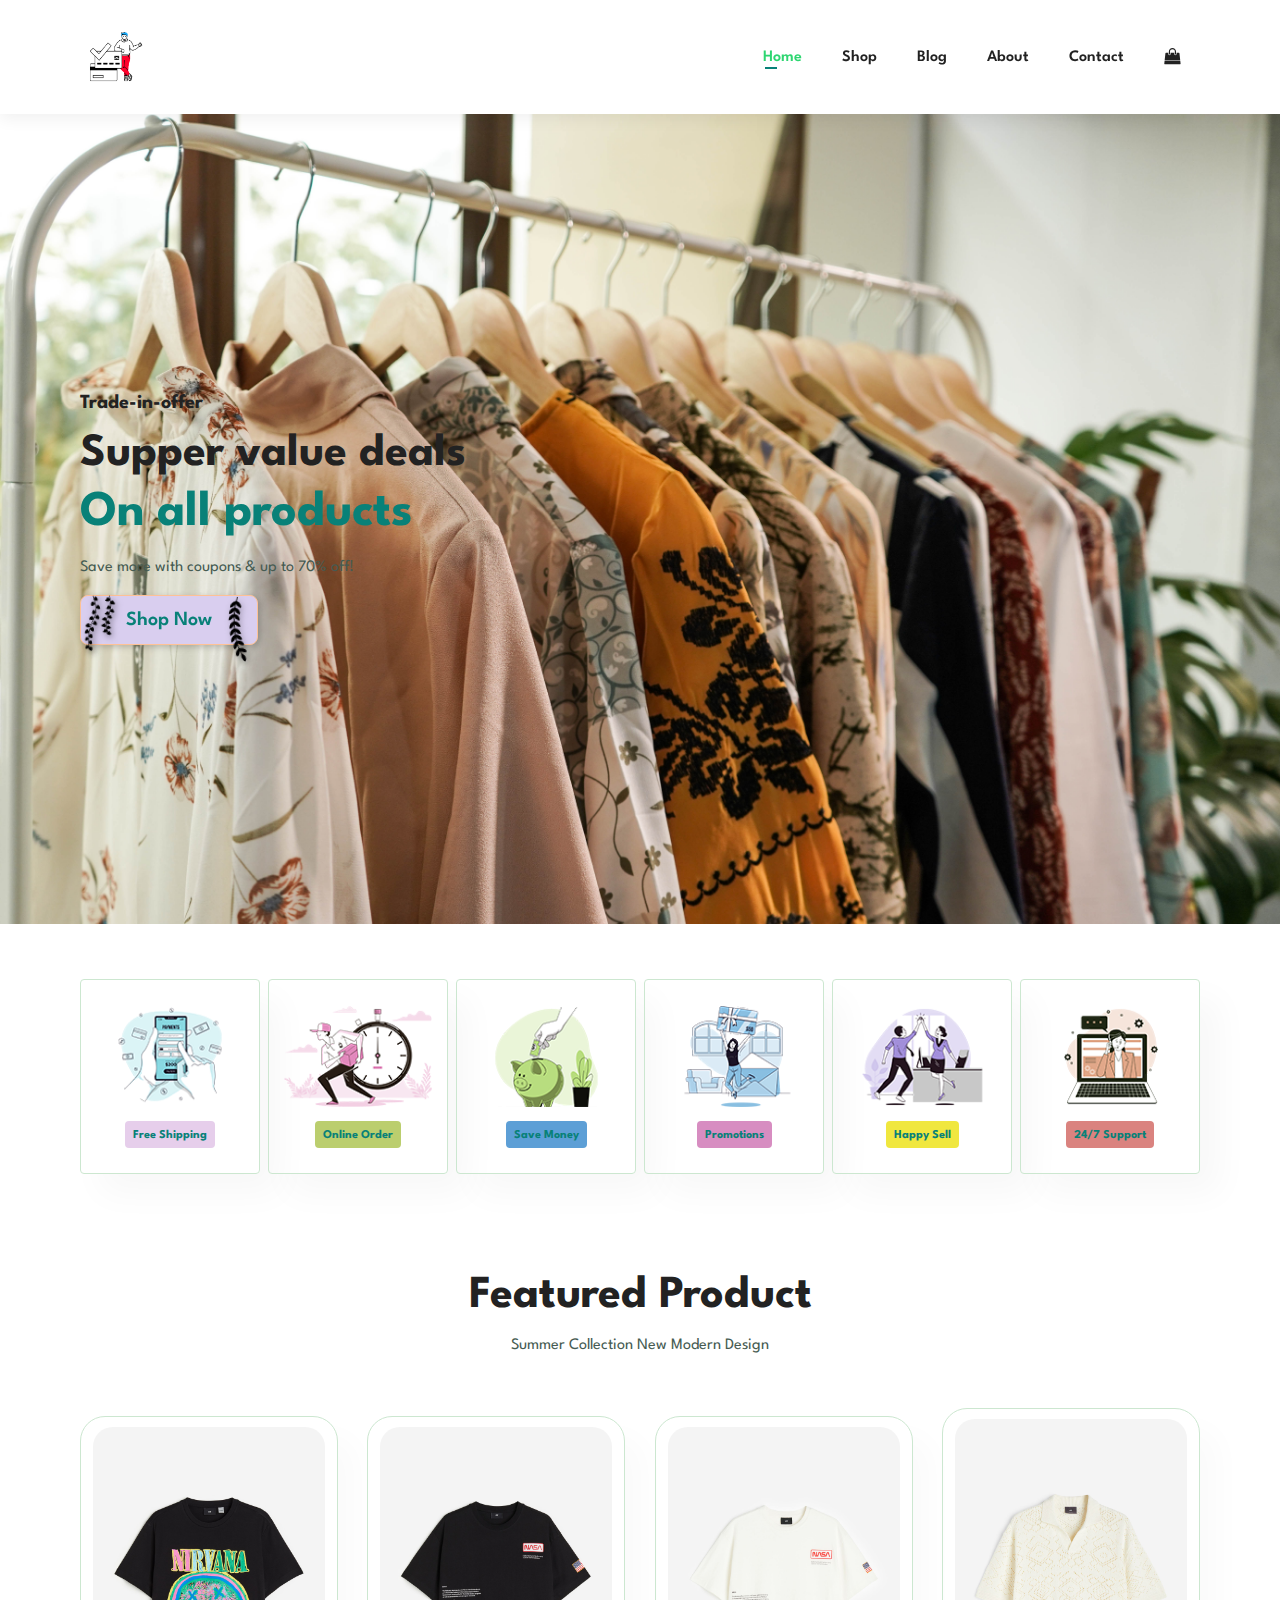
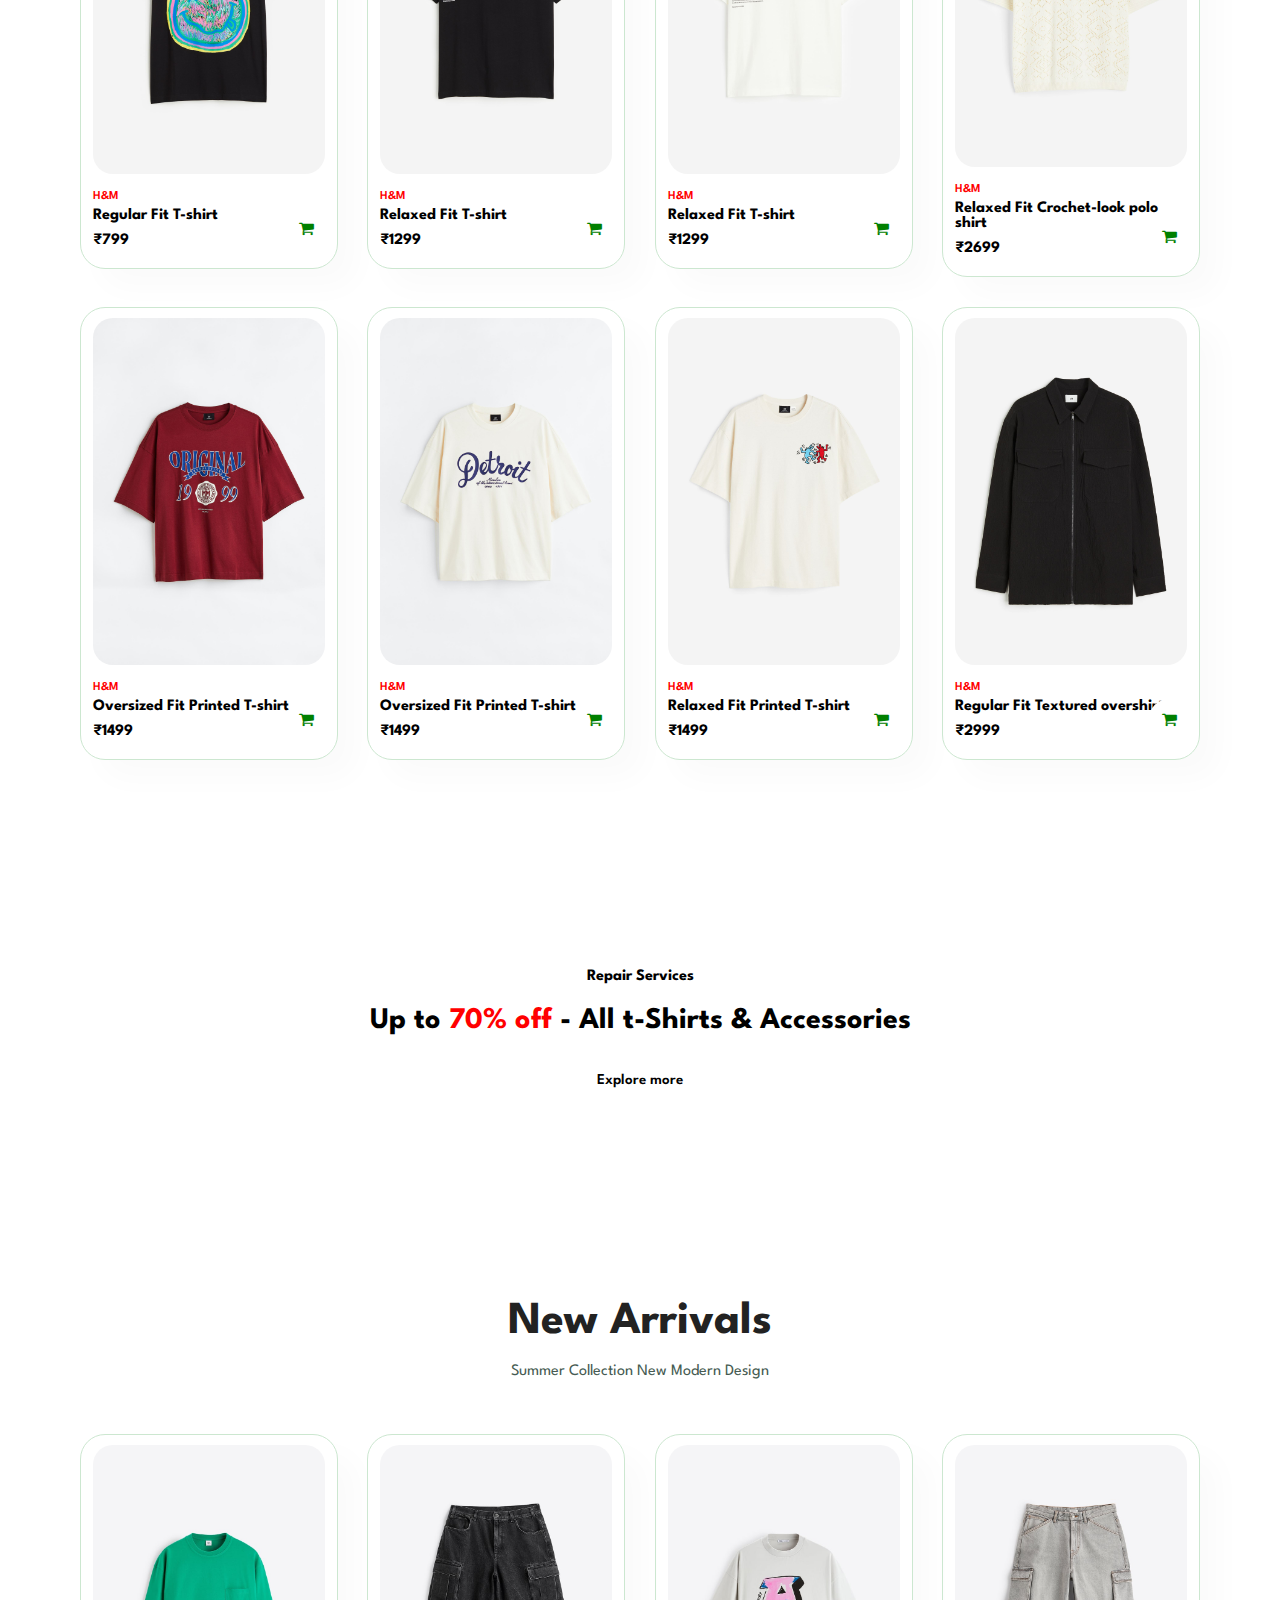
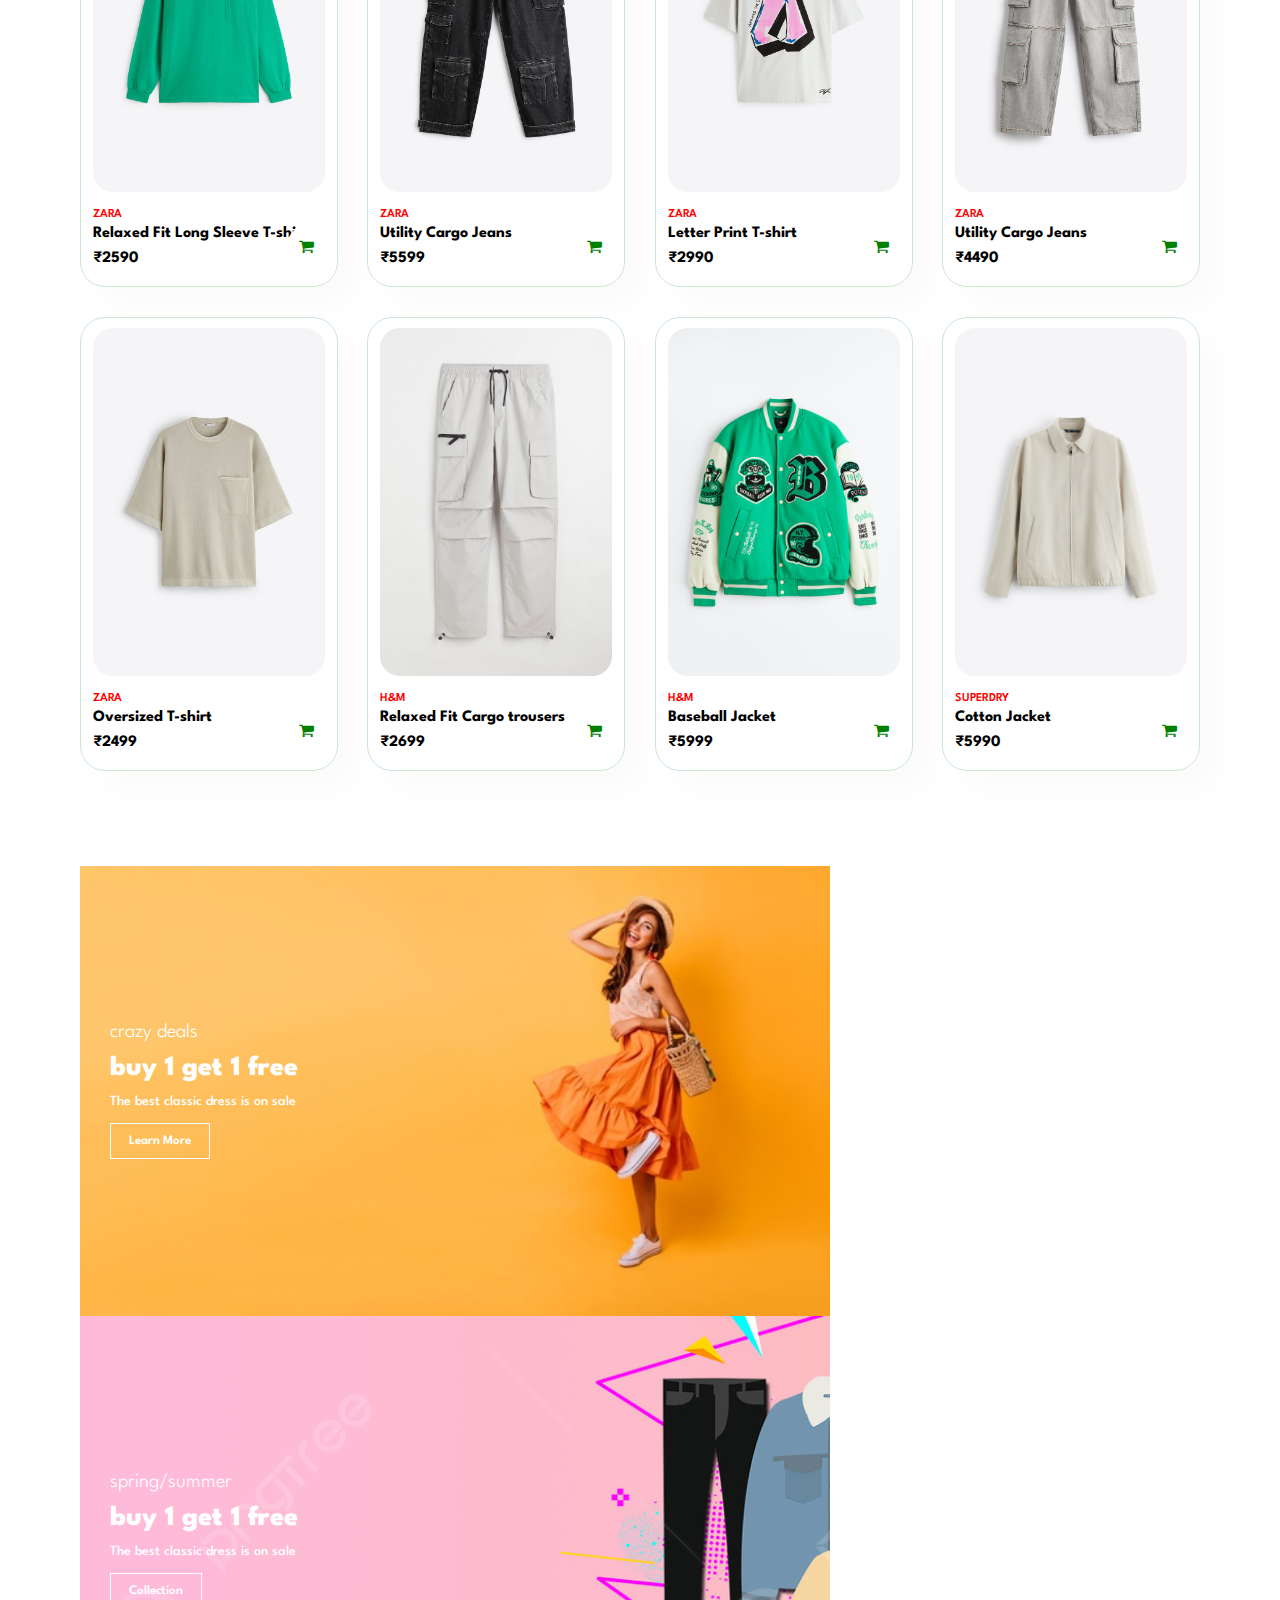
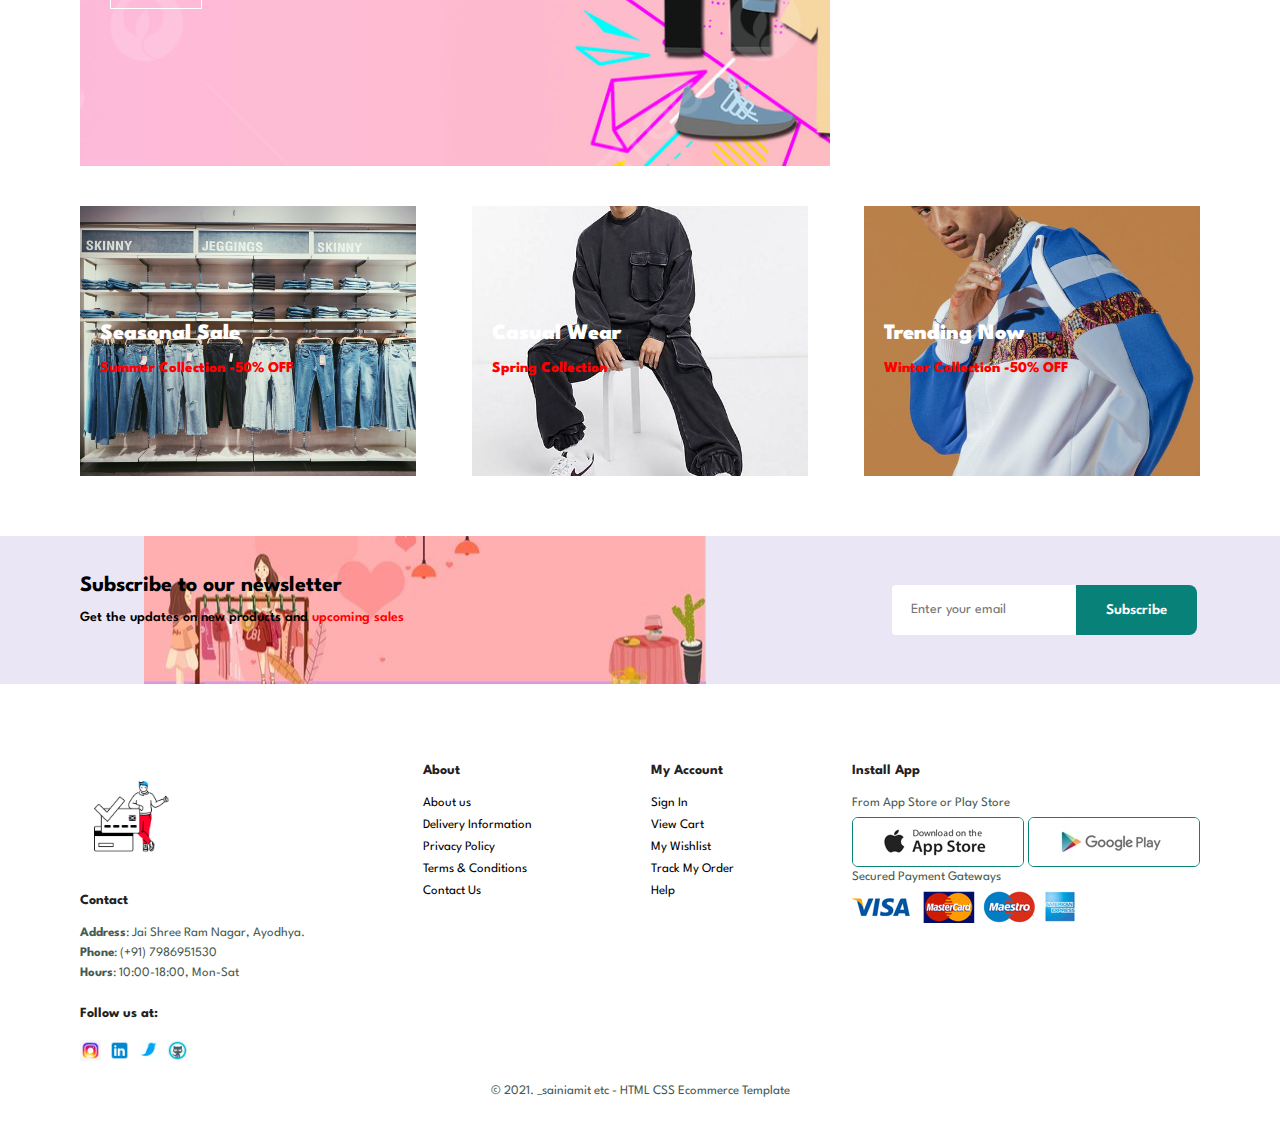
<file: index.html>
<!DOCTYPE html>
<html lang="en">
<head>
    <meta charset="UTF-8">
    <meta http-equiv="X-UA-Compatible" content="IE=edge">
    <meta name="viewport" content="width=device-width, initial-scale=1.0">
    <title>Ecommerce Website</title>
    <link rel="stylesheet" href="style.css">
    <link rel="stylesheet" href="https://cdnjs.cloudflare.com/ajax/libs/font-awesome/4.7.0/css/font-awesome.min.css">
    <link rel="icon" type="image/x-icon" href="/images/moaiicon.png">
</head>
<body>
    <nav id="header">
        <a href="#"> <img src="/images/logo1.png" width="70px" class="logo" alt=""></a>
        <div>
            <ul id="navbar">
                <li><a class="active" href="index.html">Home</a></li>
                <li><a href="shop.html">Shop</a></li>
                <li><a href="blog.html">Blog</a></li>
                <li><a href="about.html">About</a</li>
                <li><a href="contact.html">Contact</a</li>
                <li id="lg-bag"><a href="cart.html"><i class="fa fa-shopping-bag"></i></a></li>
                <a href="#" id="close"> <i class="fa fa-times"></i></a>
            </ul>
        </div>
        <div id="mobile">
          <a href="cart.html"><i class="fa fa-shopping-bag"></i></a>
          <i id="bar" class="fa fa-outdent"></i>
        </div>
    </nav>


    <section id="hero">
        <h4>Trade-in-offer</h4>
        <h2>Supper value deals</h2>
        <h1>On all products</h1>
        <p>Save more with coupons & up to 70% off!</p>
        <button>Shop Now
            <div class="icon-1">
              <svg xmlns="http://www.w3.org/2000/svg" xml:space="preserve" version="1.1" style="shape-rendering:geometricPrecision; text-rendering:geometricPrecision; image-rendering:optimizeQuality; fill-rule:evenodd; clip-rule:evenodd" viewBox="0 0 26.3 65.33" xmlns:xlink="http://www.w3.org/1999/xlink"><defs></defs><g id="Layer_x0020_1"><metadata id="CorelCorpID_0Corel-Layer"></metadata><path class="fil0" d="M13.98 52.87c0.37,-0.8 0.6,-1.74 0.67,-2.74 1.01,1.1 2.23,2.68 1.24,3.87 -0.22,0.26 -0.41,0.61 -0.59,0.97 -2.95,5.89 3.44,10.87 2.98,0.78 0.29,0.23 0.73,0.82 1.03,1.18 0.33,0.4 0.7,0.77 1,1.15 0.29,0.64 -0.09,2.68 1.77,4.91 5.42,6.5 5.67,-2.38 0.47,-4.62 -0.41,-0.18 -0.95,-0.26 -1.28,-0.54 -0.5,-0.41 -1.23,-1.37 -1.66,-1.9 0.03,-0.43 -0.17,-0.13 0.11,-0.33 4.98,1.72 8.4,-1.04 2.38,-3.16 -1.98,-0.7 -2.9,-0.36 -4.72,0.16 -0.63,-0.58 -2.38,-3.82 -2.82,-4.76 1.21,0.56 1.72,1.17 3.47,1.3 6.5,0.5 2.31,-4.21 -2.07,-4.04 -1.12,0.04 -1.62,0.37 -2.49,0.62l-1.25 -3.11c0.03,-0.26 0.01,-0.18 0.1,-0.28 1.35,0.86 1.43,1 3.25,1.45 2.35,0.15 3.91,-0.15 1.75,-2.4 -1.22,-1.27 -2.43,-2.04 -4.22,-2.23l-2.08 0.13c-0.35,-0.58 -0.99,-2.59 -1.12,-3.3l-0.01 -0.01 -0 -0 -0 -0 -0 -0 -0 -0 -0 -0 -0 -0 -0 -0 -0 -0 -0 -0 -0 -0 -0 -0 -0 -0 -0 -0 -0 -0 -0 -0c-0.24,-0.36 1.88,1.31 2.58,1.57 1.32,0.49 2.6,0.33 3.82,0 -0.37,-1.08 -1.17,-2.31 -2.13,-3.11 -1.79,-1.51 -3.07,-1.41 -5.22,-1.38l-0.93 -4.07c0.41,-0.57 1.41,0.9 2.82,1.36 0.96,0.31 1.94,0.41 3,0.14 2,-0.52 -2.25,-4.4 -4.53,-4.71 -0.7,-0.1 -1.23,-0.04 -1.92,-0.03 -0.46,-0.82 -0.68,-3.61 -0.92,-4.74 0.8,0.88 1.15,1.54 2.25,2.23 0.8,0.5 1.58,0.78 2.57,0.85 2.54,0.18 -0.1,-3.47 -0.87,-4.24 -1.05,-1.05 -2.34,-1.59 -4.32,-1.78l-0.33 -3.49c0.83,0.67 1.15,1.48 2.3,2.16 1.07,0.63 2.02,0.89 3.58,0.79 0.15,-1.34 -1.07,-3.39 -2.03,-4.3 -1.05,-0.99 -2.08,-1.47 -3.91,-1.68l-0.07 -3.27 0.32 -0.65c0.44,0.88 1.4,1.74 2.24,2.22 0.69,0.39 2.4,1.1 3.44,0.67 0.31,-1.92 -1.84,-4.49 -3.5,-5.29 -0.81,-0.39 -1.61,-0.41 -2.18,-0.68 -0.12,-1.28 0.27,-3.23 0.37,-4.55l-0.89 0c-0.06,1.28 -0.35,3.12 -0.34,4.31 -0.44,0.45 -0.37,0.42 -0.96,0.64 -3.88,1.49 -4.86,6.38 -3.65,7.34 1.42,-0.31 3.69,-2.14 4.16,-3.66 0.23,0.5 0.1,2.36 0.05,3.05 -1.23,0.4 -2.19,1.05 -2.92,1.82 -1.17,1.24 -2.36,4.04 -1.42,5.69 1.52,0.09 4.07,-2.49 4.49,-4.07l0.29 3.18c-2.81,0.96 -5.01,3.68 -4.18,7.43 2.06,-0.09 3.78,-2.56 4.66,-4.15 0.23,1.45 0.67,3.06 0.74,4.52 -1.26,0.93 -2.37,1.8 -2.97,3.55 -0.48,1.4 -0.49,3.72 0.19,4.55 0.59,0.71 2.06,-1.17 2.42,-1.67 1,-1.35 0.81,-1.92 1.29,-2.46l0.7 3.44c-0.49,0.45 -0.94,0.55 -1.5,1.19 -1.93,2.23 -2.14,4.33 -1.01,6.92 0.72,0.09 2.04,-1.4 2.49,-2.06 0.65,-0.95 0.79,-1.68 1.14,-2.88l0.97 2.92c-0.2,0.55 -1.84,1.32 -2.6,3.62 -0.54,1.62 -0.37,3.86 0.67,4.93 0.58,-0.09 1.85,-1.61 2.2,-2.19 0.66,-1.09 0.66,-1.64 1,-2.93l1.32 3.18c-0.23,0.72 -1.63,1.72 -1.82,4.18 -0.17,2.16 1.11,6.88 3.13,2.46zm-4.09 -16.89l-0 -0 -0 -0 -0 -0 -0 -0 -0 -0 -0 -0 -0 -0 -0 -0 -0 -0 -0 -0 -0 -0 -0 -0 -0 -0 -0 -0 0.01 0.01z"></path></g></svg>
            </div>
            <div class="icon-2">
              <svg xmlns="http://www.w3.org/2000/svg" xml:space="preserve" version="1.1" style="shape-rendering:geometricPrecision; text-rendering:geometricPrecision; image-rendering:optimizeQuality; fill-rule:evenodd; clip-rule:evenodd" viewBox="0 0 11.67 37.63" xmlns:xlink="http://www.w3.org/1999/xlink"><defs></defs><g id="Layer_x0020_1"><metadata id="CorelCorpID_0Corel-Layer"></metadata><path class="fil0" d="M7.63 35.26c-0.02,0.13 0.01,0.05 -0.06,0.14 -0,0 -0.08,0.07 -0.11,0.1 -0.42,0.25 -0.55,0.94 -0.23,1.4 0.68,0.95 2.66,0.91 3.75,0.21 0.2,-0.13 0.47,-0.3 0.57,-0.49 0.09,-0.02 0.04,0.03 0.11,-0.07l-1.35 -1.24c-0.78,-0.78 -1.25,-1.9 -2.07,-0.62 -0.11,0.18 -0.06,0.16 -0.22,0.26 -0.4,-0.72 -0.95,-1.79 -1.26,-2.59 0.82,0.02 1.57,-0.12 2.16,-0.45 0.49,-0.27 1.15,-0.89 1.33,-1.4 0.1,-0.06 0.02,0.01 0.06,-0.1 -0.24,-0.16 -0.87,-0.37 -1.19,-0.52 -0.4,-0.19 -0.73,-0.39 -1.09,-0.62 -0.25,-0.16 -0.85,-0.6 -1.18,-0.3 -0.35,0.32 -0.32,0.83 -0.53,1.17 -0.71,-0.3 -0.55,-0.26 -0.84,-1.22 -0.15,-0.5 -0.31,-1.12 -0.41,-1.66l0.03 -0.13c0.56,0.23 1.28,0.37 1.99,0.28 0.56,-0.07 1.33,-0.42 1.62,-0.71l0.1 -0.1c-0.74,-0.68 -1.09,-1.2 -1.65,-1.99 -1.09,-1.52 -1.2,-0.28 -1.92,0.17 -0.26,-0.79 -0.73,0.2 -0.12,-2.76 0.06,-0.3 0.19,-0.7 0.2,-0.98 0.18,0.08 0.01,-0.01 0.11,0.08 0.05,0.05 0.07,0.07 0.1,0.12 0.94,1.17 3.63,0.82 4.21,0.01 0.13,-0.02 0.06,0.03 0.1,-0.1 -1.14,-0.81 -1.91,-2.89 -2.58,-2.67 -0.29,0.09 -0.78,0.63 -0.93,0.87 -0.54,-0.48 -0.36,-0.63 -0.38,-0.81 0.01,-0.01 0.03,-0.04 0.03,-0.03 0.01,0.02 0.36,-0.35 0.45,-0.6 0.13,-0.35 0.04,-0.65 -0.05,-0.95 0.06,-0.41 0.33,-1.33 0.28,-1.71 0.22,-0.05 0.19,0.05 0.45,0.17 0.47,0.23 1.17,0.33 1.7,0.32 0.62,-0 1.74,-0.39 1.94,-0.75 0.14,-0.02 0.05,0.06 0.13,-0.09 -1.05,-1.1 -0.7,-0.64 -1.62,-1.92 -0.58,-0.81 -0.9,-1.27 -1.9,0.12 -0.44,-0.5 -0.64,-0.69 -0.66,-1.24 0.02,-0.31 0.15,-0.36 0.08,-0.73 -0.04,-0.24 -0.14,-0.41 -0.29,-0.59l-0.47 -2.54c0.09,-0.14 -0.09,-0.1 0.2,-0.05 0.06,0.01 0.19,0.05 0.3,0.07 0.54,0.09 1.47,0.01 1.95,-0.15 0.57,-0.19 1.53,-0.8 1.68,-1.18 0.16,-0.07 0.05,0.02 0.15,-0.13 -0.12,-0.15 -0.95,-0.65 -1.15,-0.8 -1.43,-1.08 -2.21,-2.77 -3.16,-0.38 -0.2,-0.1 -0.75,-0.55 -0.83,-0.74 -0.15,-0.35 -0.21,-0.81 -0.37,-1.15l-0.1 -0.25c-0.03,-0.3 -0.44,-1.33 -0.57,-1.64 -0.2,-0.51 -0.47,-1.09 -0.64,-1.6l-0.55 0c0.14,0.42 0.36,0.84 0.53,1.28 0.12,0.3 0.19,0.35 0.06,0.66l-0.21 0.52c-0.01,0.01 -0.01,0.02 -0.02,0.03 -0.06,0.1 -0.03,0.05 -0.06,0.09 -1.44,-1.03 -1.66,-0.73 -2.07,0.46 -0.16,0.46 -0.3,0.93 -0.5,1.36l-0.64 1.28c0.06,0.07 -0,0.03 0.1,0.03 0.05,0.05 0.02,0.03 0.1,0.08l0.49 0.14c0.23,0.05 0.44,0.09 0.66,0.1 0.55,0.04 0.94,-0.06 1.35,-0.19 0.54,-0.18 1.09,-0.44 1.5,-0.82 0.15,-0.14 0.24,-0.3 0.4,-0.41l0.46 1.66c0.03,0.74 -0.09,0.6 0.27,1.21 0.01,0.01 0.01,0.02 0.02,0.03 0.01,0.01 0.01,0.02 0.02,0.04l0.07 0.11c-0.02,0.22 0.19,1.01 0.24,1.29 0.09,0.46 -0.21,0.79 -0.3,1.2 -0.55,-0.23 -1.25,-1.06 -1.66,-0.23 -0.12,0.25 -0.17,0.36 -0.26,0.62 -0.33,1.01 -0.63,1.61 -1.06,2.43l0.12 0.04 0.23 0.11c0.06,0.02 0.17,0.04 0.25,0.06 0.17,0.04 0.34,0.08 0.52,0.09 0.29,0.02 0.93,0.07 1.12,-0.13 0.42,0.01 1.24,-0.49 1.51,-0.71 0.01,0.01 0.03,0 0.04,0.02l0.09 0.06c-0.04,0.29 0.02,0.41 0.03,0.7l-0.05 1.41c-0.06,1.12 -0.29,1.06 -0.76,1.69 -0.08,-0.07 -0.03,-0.01 -0.11,-0.11 -0.03,-0.03 -0.06,-0.08 -0.09,-0.11 -0.2,-0.25 -0.38,-0.54 -0.7,-0.69 -0.7,-0.32 -1.52,1.73 -2.82,2.61 0.04,0.2 -0.01,0.06 0.1,0.11 0.25,0.3 1,0.67 1.5,0.78 0.35,0.08 0.71,0.08 1.09,0.05 0.25,-0.02 0.82,-0.16 0.92,-0.13 -0.16,0.69 -0.35,1.35 -0.52,2.03 -0.25,1 -0.03,0.77 -0.98,1.53 -0.3,-0.31 -0.33,-0.77 -0.77,-1.02 -0.42,-0.25 -0.91,0.35 -1.12,0.55 -0.33,0.32 -0.58,0.6 -0.97,0.89 -0.19,0.14 -0.34,0.26 -0.53,0.4 -0.14,0.11 -0.43,0.29 -0.53,0.4 0.1,0.15 -0.02,0.06 0.15,0.13 0.09,0.22 0.35,0.38 0.54,0.52 0.22,0.16 0.43,0.29 0.69,0.39 0.43,0.17 1.32,0.31 1.87,0.23l0.23 -0.05c0.01,-0 0.03,-0.02 0.04,-0.02 0.01,-0 0.02,-0.01 0.03,-0.02 0.32,0.05 0.52,-0.18 0.79,-0.24l-0.02 0.66c0,0.77 -0.24,0.75 0.16,1.51l0.04 0.07c0,0.01 0.01,0.03 0.02,0.04 -0.05,0.35 0.18,1.03 0.24,1.4 -0.23,0.18 -0.34,0.33 -0.51,0.41 -0.75,-1.17 -0.82,-1.52 -1.92,-0.43 -0.32,0.31 -0.59,0.57 -0.95,0.86 -0.23,0.19 -0.95,0.65 -1.05,0.81l0.13 0.1c0.88,1.15 3.14,1.5 4.1,0.82 0.47,-0.34 0.54,-0.56 0.52,-1.34l0.67 1.84c0.03,0.16 0.06,0.28 0.12,0.42 0.03,0.06 0.05,0.12 0.09,0.17 0.1,0.15 0.03,0.06 0.13,0.14 -0,0.29 0.14,0.22 0.06,0.56 -0.03,0.13 -0.14,0.43 -0.19,0.53 -1.94,-1.27 -1.57,-0.02 -2.28,1.76 -0.16,0.41 -0.37,0.77 -0.53,1.2 0.09,0.08 0.01,0.03 0.15,0.03 0.29,0.33 1.66,0.28 2.36,-0.01 0.48,-0.2 0.96,-0.46 1.3,-0.82 0.15,-0.16 0.16,-0.3 0.38,-0.33 0.14,0.08 0.17,0.19 0.27,0.36zm-3.62 -12.85c0.13,-0.01 0.31,-0.15 0.55,-0.19 -0.01,0.45 0.02,0.74 -0.34,0.45 -0.06,-0.05 -0.09,-0.06 -0.12,-0.09 -0.09,-0.1 -0.04,-0.01 -0.09,-0.17zm1.92 -12.29l-0.04 0.13c-0.07,-0.02 -0.17,-0.02 -0.21,-0.03 -0.27,-0.08 -0.09,0.04 -0.16,-0.16 0.12,-0.08 0.18,-0.23 0.34,-0.35l0.08 0.4zm1.33 3.05l-0.4 0.17c-0,-0.08 -0,-0.15 -0.02,-0.23 -0.02,-0.09 -0.03,-0.07 -0.05,-0.11l0.07 -0.16c0.21,0.11 0.28,0.16 0.4,0.32zm-1.54 6.48l0.16 -0.51c0.17,0.07 0.25,0.14 0.36,0.29l-0.52 0.22zm0.28 10.88l-0.09 -0.38 0.37 0.07c-0.02,0.1 -0.03,0.13 -0.09,0.19 -0.13,0.15 0.01,0.06 -0.19,0.12zm-1.05 -5.97c0.06,0.12 0.16,0.16 0.26,0.23 -0.09,0.14 -0.22,0.18 -0.37,0.21 -0,-0.02 -0.02,-0.27 -0.02,-0.27 0.04,-0.19 -0.06,-0.09 0.13,-0.16zm1.03 -8.01c-0.09,-0.02 -0.15,-0.02 -0.22,-0.07 -0.21,-0.13 -0.08,-0.02 -0.14,-0.18 0.15,-0.05 0.21,-0.15 0.45,-0.24l-0.08 0.48zm0.57 16.58l-0.45 -0c0.02,-0.18 0.12,-0.3 0.26,-0.42l0.18 0.42zm-1.45 -3.7l-0.19 -0.23c-0.06,-0.07 -0.1,-0.13 -0.17,-0.19 -0.24,-0.23 -0.29,-0.14 -0.36,-0.36l0.46 -0.19c0.07,0.14 0.25,0.78 0.26,0.97zm0.37 -23.67l-0.12 -0.57 0.54 0.21c-0.07,0.16 -0.27,0.31 -0.41,0.36zm-1.46 -3.02c-0.07,0.01 -0.19,-0.04 -0.3,-0.06 -0.04,-0.01 -0.14,-0.02 -0.18,-0.03 -0.15,-0.07 -0.06,0.04 -0.14,-0.13 0.11,-0.07 0.2,-0.27 0.37,-0.4 0.13,0.13 0.2,0.43 0.24,0.62z"></path></g></svg>
            </div>
            <div class="icon-3">
              <svg xmlns="http://www.w3.org/2000/svg" xml:space="preserve" version="1.1" style="shape-rendering:geometricPrecision; text-rendering:geometricPrecision; image-rendering:optimizeQuality; fill-rule:evenodd; clip-rule:evenodd" viewBox="0 0 25.29 76.92" xmlns:xlink="http://www.w3.org/1999/xlink"><defs></defs><g id="Layer_x0020_1"><metadata id="CorelCorpID_0Corel-Layer"></metadata><path class="fil0" d="M19.14 6.58c0.09,0.1 -0.02,0.03 0.17,0.15 0.04,0.03 0.19,0.09 0.27,0.13l0.16 0.02c0.12,0.14 0.02,0.06 0.22,0.18 0.63,0.37 1.81,0.52 2.51,0.53 0.42,-0.26 0.61,-1.58 0.55,-2.27 -0.11,-1.17 -1.02,-3.42 -2.17,-3.76 -0.84,-0.25 -1.19,0.02 -1.4,0.7 -0.03,0.1 -0.05,0.19 -0.09,0.28l-0.18 0.25c-0.18,-0.36 -0.77,-0.97 -1.2,-1.18 -0.64,-0.31 -0.36,-0.26 -0.84,-1.59l-0.75 0c0.2,0.63 0.44,1.27 0.61,1.92 0.17,0.64 0.47,1.46 0.58,2.05 -0.21,0.36 -0.43,0.5 -0.31,1.1 0.11,0.51 0.35,0.71 0.76,0.9 0.13,0.31 0.36,1.33 0.39,1.78 -0.68,0.24 -1.38,0.85 -1.62,1.43 -0.45,-0.47 -0.29,-1.59 -1.59,-1.22 -0.8,0.22 -1.09,0.8 -1.45,1.52 -0.58,1.18 -0.96,2.15 -0.6,3.58 0.04,0.17 0.13,0.4 0.19,0.55 0.11,0.29 0.09,0.34 0.35,0.44 1.74,-0.01 2.96,-0.82 4.13,-1.55 0.22,-0.13 0.65,-0.39 0.79,-0.62 0.74,-1.2 -0.74,-2.14 -1.7,-2.43 -0.01,-0.51 1.07,-0.87 1.7,-0.82 0.21,1.74 0.56,3.5 0.61,5.33 0.05,2.05 0.01,3.68 -0.08,5.71 -1.2,0.52 -0.99,0.65 -1.77,1.46 -0.39,-0.45 -0.22,-1.6 -1.59,-1.18 -0.79,0.24 -0.91,0.63 -1.42,1.55 -0.78,1.41 -0.95,2.66 -0.36,4.15 0.14,0.35 0.06,0.36 0.36,0.37 0.78,-0 1.47,-0.18 2.09,-0.43 0.51,-0.2 1.26,-0.76 1.69,-0.86 -0.18,0.3 -0.34,0.91 -0.48,1.25l-1.54 3.5c-1.75,0.08 -1.26,0.29 -2.27,0.59 0.1,-1.15 0.1,-1.69 -1.1,-1.78 -0.7,-0.05 -1.5,0.65 -1.91,0.96 -1.04,0.82 -1.93,1.81 -1.94,3.77 0.09,0.22 -0.03,0.09 0.18,0.11 0.24,0.36 1.4,0.49 1.94,0.58l0.19 -0.01 0.71 -0.01 0.08 -0.02 1.74 -0.17c0.25,0.04 0.03,-0.07 0.19,0.09l-2.62 4.74c-0.28,0.51 -0.56,1.2 -0.86,1.61 -0.44,-0.02 -0.69,-0.14 -1.18,-0.08 -0.38,0.04 -0.72,0.17 -1.08,0.22 0.1,-0.53 0.78,-1.5 -0.62,-1.96 -0.79,-0.26 -1.74,0.32 -2.33,0.6 -2.12,1.02 -2.81,3.28 -2.36,3.38 0.01,0.01 0.03,0.02 0.03,0.04l0.11 0.1c0.42,0.34 1.16,0.64 1.66,0.79 0.65,0.19 1.73,0.31 2.43,0.38 3,0.28 1.16,-2.8 1.09,-3.14 0.86,0.12 1.3,-0.05 1.81,0.56 -0.08,0.35 -0.53,1.2 -0.71,1.6 -0.74,1.61 -1.24,3.24 -1.73,4.96 -0.92,0.11 -1.11,0.44 -1.77,0.69 0.01,-1.08 0.1,-1.68 -1.14,-1.71 -0.55,-0.01 -0.8,0.17 -1.11,0.41 -1.43,1.08 -2.52,2.24 -2.53,4.15 -0,0.62 0.11,0.48 0.22,0.54 0.63,0.38 1.79,0.44 2.67,0.35 0.47,-0.05 0.97,-0.11 1.43,-0.2l0.98 -0.22c0.38,-0.08 0.14,-0.15 0.26,0.06 -0.08,0.78 -0.66,2.6 -0.56,3.29 -0.13,0.14 -0.07,0.08 -0.17,0.29 -0.06,0.13 -0.08,0.18 -0.12,0.33 -0.07,0.3 -0.02,0.6 -0.03,0.92 -0.09,0.94 -0.17,0.52 -0.78,0.94 -0.32,0.22 -0.57,0.55 -0.86,0.82 -0.29,-0.69 -0.22,-1.44 -1.39,-1.13 -0.93,0.25 -1.93,2.19 -2.03,3.16 -0.06,0.56 0.02,1.84 0.39,2.08 2,0.02 2.64,-0.6 4.08,-1.25l-0.01 0.28c-0.06,0.58 -0.22,2.09 -0.14,2.62 -0.44,0.37 -0.46,1.03 -0.12,1.49 -0.08,3.97 0.16,2.73 -0.77,3.57 -0.24,0.21 -0.37,0.4 -0.62,0.62 -0.36,-0.53 -0.09,-1.43 -1.37,-1.13 -0.98,0.23 -1.92,2.22 -2.06,3.14 -0.07,0.47 -0.07,1.79 0.41,2.09 0.86,0.04 1.94,-0.12 2.51,-0.52l0.16 -0.08c0.6,-0.17 1.39,-0.67 1.84,-0.94 0.12,0.18 0.04,0.07 0.14,0.1 -0.18,0.38 -0.31,0.07 -0.71,0.58 -0.67,0.86 0.33,1.72 0.89,2.31 0.6,0.64 1.71,1.63 2.94,1.88 0.38,-0.11 0.92,-1.2 1.04,-1.69 0.21,-0.86 0.15,-1.53 -0.05,-2.41 -0.22,-0.94 -0.24,-1.38 -1.01,-1.81 -0.93,-0.52 -1.19,0.28 -1.59,0.76 -0.21,-0.33 -0.33,-0.79 -0.58,-1.12 -0.48,-0.62 -0.48,-0.13 -0.5,-1.22 -0.02,-1.09 0.05,-2.25 0.01,-3.32 0.37,0.22 0.89,0.86 1.37,1.21 0.51,0.37 1.05,0.65 1.76,0.82 0.32,-0.02 0.92,-1.21 1.04,-1.68 0.22,-0.87 0.15,-1.53 -0.04,-2.41 -0.19,-0.86 -0.3,-1.41 -0.96,-1.79 -1.06,-0.6 -1.26,0.38 -1.71,0.74 -0.22,-0.8 -0.65,-1.34 -1.19,-1.71l0.5 -4.35 0.38 0.28c0.23,0.25 0.6,0.67 0.87,0.82 0.07,0.1 0.05,0.1 0.19,0.21 0.18,0.23 0.66,0.57 0.92,0.6 0.1,0.13 -0.01,0.03 0.16,0.16 0.08,0.06 0.1,0.07 0.18,0.11 0.14,0.07 0.26,0.1 0.44,0.15l0.45 0.17c0.35,0.08 0.75,-0.74 0.91,-1.05 0.21,-0.4 0.41,-1.07 0.43,-1.57 -0,-0.28 0.04,-0.67 -0.1,-0.85l0.03 -0.17c-0,-0.04 -0.01,-0.13 -0.01,-0.15 -0.05,-0.13 -0.03,-0.1 -0.09,-0.17 0.06,-0.51 -0.25,-1.75 -0.94,-2.22 -1.11,-0.74 -1.37,0.09 -1.86,0.69l-0.12 -0.2c-0.28,-0.56 -0.41,-1.06 -1,-1.45 0.04,-1.21 1.29,-5.03 1.31,-5.65 0.07,0.06 0.05,0.04 0.12,0.13 0.63,0.83 0.41,0.6 1.22,1.38 0.76,0.74 1.67,1.73 2.95,1.92 0.28,0.13 0.55,-0.41 0.69,-0.64 0.21,-0.34 0.36,-0.64 0.47,-1.02 0.36,-1.24 0.14,-3.92 -1.03,-4.6 -1.23,-0.72 -1.67,0.89 -1.75,0.72 -0.01,-0.01 -0.03,0.02 -0.04,0.03 -0.19,-0.33 -0.3,-0.68 -0.49,-1 -0.22,-0.38 -0.47,-0.51 -0.68,-0.79 0.39,-1.04 1.05,-2.29 1.59,-3.3 0.57,-1.06 1.2,-2.15 1.7,-3.17 1.43,-0.02 1.51,0.55 1.8,0.6 -0.1,0.19 -0.02,0.07 -0.16,0.2 -0.01,0.01 -0.21,0.13 -0.23,0.15 -0.8,0.47 -1.8,0.96 -1.37,2.09 0.14,0.37 0.42,0.53 0.75,0.73 1.23,0.73 2.46,1.53 4.32,1.53 0.28,-0.08 0.25,-0.15 0.35,-0.44 0.22,-0.63 0.33,-1.22 0.26,-1.93 -0.11,-1.05 -1.06,-3.33 -2.21,-3.65 -1.31,-0.37 -1.17,0.6 -1.56,1.21l-0.2 -0.19c-0.84,-0.96 -0.61,-0.56 -1.27,-1.09 0.16,-0.47 0.7,-1.32 0.98,-1.82 1.05,-1.91 1.94,-3.59 2.84,-5.61 0.73,0.01 1.23,0.31 1.57,0.68 -0.26,0.25 -1.37,0.7 -1.67,1.19 -0.51,0.8 -0.07,1.45 0.63,1.87 1.15,0.7 2.56,1.58 4.34,1.55 0.33,-0.09 0.46,-0.67 0.52,-0.98 0.28,-1.4 -0.01,-2.34 -0.66,-3.5 -0.49,-0.87 -0.67,-1.3 -1.44,-1.54 -1.15,-0.36 -1.27,0.44 -1.56,1.23 -0.65,-0.55 0.03,-0.23 -1.38,-1.25 0.22,-0.6 1.08,-2.59 1.06,-3.14 0.38,-0.35 0.52,-0.78 0.43,-1.4 0.22,-0.75 0.67,-4.16 0.53,-5 0.32,0.09 0.75,0.4 1.06,0.57 0.35,0.2 0.71,0.39 1.06,0.57 0.73,0.38 1.61,0.62 2.65,0.61 0.58,-0.21 0.64,-1.82 0.61,-2.32 -0.04,-0.79 -0.45,-1.64 -0.77,-2.19 -0.39,-0.68 -0.64,-1.3 -1.45,-1.52 -1.33,-0.36 -1.16,0.63 -1.55,1.24 -0.67,-0.66 -0.61,-0.87 -1.64,-1.37 -0.06,-2.55 -0.87,-5.97 -0.9,-6.74l0.15 -0.03 0.01 -0.03zm-14.34 62.71l-0.02 1.23c-0.17,-0.13 -0.38,-0.3 -0.62,-0.45 -0.2,-0.13 -0.4,-0.21 -0.59,-0.39 0.26,-0.28 0.65,-0.51 1.16,-0.55l0.07 0.15zm14.26 -66.46c-0.03,0.28 0.03,0.13 -0.15,0.29 -0.01,0.01 -0.24,0.12 -0.24,0.13 -0.22,0.12 -0.24,0.17 -0.54,0.21 0.01,-0.4 -0.17,-0.77 -0.25,-1.14 0.63,0.03 0.9,0.46 1.18,0.51zm-14.86 55.33c0.15,-0.05 0.34,-0.22 0.51,-0.31 0.29,-0.15 0.4,-0.14 0.78,-0.16 -0.03,0.41 -0.14,0.81 -0.08,1.19 -0.26,0.14 -0.08,0.13 -0.34,-0.03 -0.26,-0.16 -0.76,-0.47 -0.88,-0.69zm2.5 -3.73c0.16,-0.41 0.11,-0.97 0.32,-1.32 0.3,0.08 0.44,0.22 0.64,0.41 0.2,0.19 0.27,0.36 0.41,0.49 -0.16,0.21 0.06,0.08 -0.33,0.21 -0.1,0.03 -0.26,0.05 -0.36,0.08 -0.23,0.05 -0.43,0.12 -0.68,0.14zm0.14 8.74l-1.08 0.27c-0.09,-0.08 -0.07,0.14 -0.08,-0.17l0.07 -1.1c0.51,0.12 0.97,0.57 1.09,1.01zm-0.43 8.78c-0.17,0.02 -0.31,0.07 -0.44,0.1 -0.01,0 -0.23,0.03 -0.24,0.03 -0.22,-0.04 0,0.16 -0.14,-0.1l-0.01 -0.9c0.37,0.15 0.68,0.48 0.83,0.88zm7.48 -41.68c0.31,-0.02 0.51,-0.13 0.93,-0.12 0.35,0 0.54,0.09 0.82,0.17 -0.11,0.53 -0.59,0.91 -0.64,1.43 -0.25,-0.04 -0.12,0.01 -0.27,-0.15l-0.84 -1.31zm4.93 -8.23c-0.27,-0 -0.43,-0.17 -0.68,-0.32 -0.41,-0.23 -0.51,-0.16 -0.64,-0.47 0.15,-0.04 0.4,-0.31 0.62,-0.42 0.29,-0.15 0.49,-0.18 0.85,-0.23 0.05,0.51 -0.12,0.95 -0.14,1.43zm-12.94 26.21c0.63,-0.04 0.61,-0.21 1.47,-0.11l-0.33 1.55c-0.33,-0.14 -0.22,-0.21 -0.62,-0.71 -0.32,-0.39 -0.42,-0.39 -0.52,-0.74zm15.47 -33.38c-0.15,0.29 -0.36,0.33 -0.67,0.51 -0.26,0.15 -0.4,0.29 -0.69,0.42 -0.01,-0.23 0.02,-0.53 -0.08,-0.67l0.03 -0.86c0.33,0.01 0.6,0.1 0.83,0.21 0.22,0.11 0.42,0.34 0.58,0.38zm-12.41 30.37c0.14,-0.37 0.45,-1.36 0.68,-1.6 0.66,0.19 1.09,0.56 1.31,1.14 -0.34,0.04 -0.75,0.16 -1.08,0.25 -0.9,0.24 -0.77,0.49 -0.91,0.21z"></path></g></svg>
            </div>
          </button>
    </section>

    <section id="feature" class="section-p1">
        <div class="fe-box">
            <img src="/images/f1.png" alt="">
            <h6>Free Shipping</h6>
        </div>
        <div class="fe-box">
            <img src="/images/f2.png" alt="">
            <h6>Online Order</h6>
        </div>
        <div class="fe-box">
            <img src="/images/f3.png" alt="">
            <h6>Save Money</h6>
        </div>
        <div class="fe-box">
            <img src="/images/f4.png" alt="">
            <h6>Promotions</h6>
        </div>
        <div class="fe-box">
            <img src="/images/f5.png" alt="">
            <h6>Happy Sell</h6>
        </div>
        <div class="fe-box">
            <img src="/images/f6.png" alt="">
            <h6>24/7 Support</h6>
        </div>
    </section>


    <section id="product1" class="section-p1">
      <h2>Featured Product</h2>
      <p>Summer Collection New Modern Design</p>
      <div class="pro-container">
        <div class="pro">
          <img src="/images/pro1.jpg" alt="">
          <div class="des">
            <span>H&M</span>
            <h5>Regular Fit T-shirt</h5>
            <h4>₹799</h4>
          </div>
          <a href="#"><i class="fa fa-shopping-cart cart"></i></a>
        </div>
       
        <div class="pro">
          <img src="/images/pro2.jpg" alt="">
          <div class="des">
            <span>H&M</span>
            <h5>Relaxed Fit T-shirt</h5>
            <h4>₹1299</h4>
          </div>
          <a href="#"><i class="fa fa-shopping-cart cart"></i></a>
        </div>
        
        <div class="pro">
          <img src="/images/pro3.jpg" alt="">
          <div class="des">
            <span>H&M</span>
            <h5>Relaxed Fit T-shirt</h5>
            <h4>₹1299</h4>
          </div>
          <a href="#"><i class="fa fa-shopping-cart cart"></i></a>
        </div>
        
        <div class="pro">
          <img src="/images/pro4.jpg" alt="">
          <div class="des">
            <span>H&M</span>
            <h5>Relaxed Fit Crochet-look polo shirt</h5>
            <h4>₹2699</h4>
          </div>
          <a href="#"><i class="fa fa-shopping-cart cart"></i></a>
        </div>
        
        <div class="pro">
          <img src="/images/pro5.jpg" alt="">
          <div class="des">
            <span>H&M</span>
            <h5>Oversized Fit Printed T-shirt</h5>
            <h4>₹1499</h4>
          </div>
          <a href="#"><i class="fa fa-shopping-cart cart"></i></a>
        </div>
        
        <div class="pro">
          <img src="/images/pro6.jpg" alt="">
          <div class="des">
            <span>H&M</span>
            <h5>Oversized Fit Printed T-shirt</h5>
            <h4>₹1499</h4>
          </div>
          <a href="#"><i class="fa fa-shopping-cart cart"></i></a>
        </div>
        
        <div class="pro">
          <img src="/images/pro7.jpg" alt="">
          <div class="des">
            <span>H&M</span>
            <h5>Relaxed Fit Printed T-shirt</h5>
            <h4>₹1499</h4>
          </div>
          <a href="#"><i class="fa fa-shopping-cart cart"></i></a>
        </div>
        
        <div class="pro">
          <img src="/images/pro8.jpg" alt="">
          <div class="des">
            <span>H&M</span>
            <h5>Regular Fit Textured overshirt</h5>
            <h4>₹2999</h4>
          </div>
          <a href="#"><i class="fa fa-shopping-cart cart"></i></a>
        </div>
      </div>
    </section>


    <section id="banner" class="section-m1">
      <h4>Repair Services</h4>
      <h2>Up to <span>70% off</span> - All t-Shirts & Accessories</h2>
      <button class="normal">Explore more</button>
    </section>


    <section id="product1" class="section-p1">
      <h2>New Arrivals</h2>
      <p>Summer Collection New Modern Design</p>
      <div class="pro-container">
        <div class="pro">
          <img src="/images/pro9.jpg" alt="">
          <div class="des">
            <span>ZARA</span>
            <h5>Relaxed Fit Long Sleeve T-shirt</h5>
            <h4>₹2590</h4>
          </div>
          <a href="#"><i class="fa fa-shopping-cart cart"></i></a>
        </div>
        
        <div class="pro">
          <img src="/images/pro10.jpg" alt="">
          <div class="des">
            <span>ZARA</span>
            <h5>Utility Cargo Jeans</h5>
            <h4>₹5599</h4>
          </div>
          <a href="#"><i class="fa fa-shopping-cart cart"></i></a>
        </div>
        
        <div class="pro">
          <img src="/images/pro11.jpg" alt="">
          <div class="des">
            <span>ZARA</span>
            <h5>Letter Print T-shirt</h5>
            <h4>₹2990</h4>
          </div>
          <a href="#"><i class="fa fa-shopping-cart cart"></i></a>
        </div>
        
        <div class="pro">
          <img src="/images/pro12.jpg" alt="">
          <div class="des">
            <span>ZARA</span>
            <h5>Utility Cargo Jeans</h5>
            <h4>₹4490</h4>
          </div>
          <a href="#"><i class="fa fa-shopping-cart cart"></i></a>
        </div>
        
        
        <div class="pro">
          <img src="/images/pro13.jpg" alt="">
          <div class="des">
            <span>ZARA</span>
            <h5>Oversized T-shirt</h5>
            <h4>₹2499</h4>
          </div>
          <a href="#"><i class="fa fa-shopping-cart cart"></i></a>
        </div>
        
        <div class="pro">
          <img src="/images/pro14.jpg" alt="">
          <div class="des">
            <span>H&M</span>
            <h5>Relaxed Fit Cargo trousers</h5>
            <h4>₹2699</h4>
          </div>
          <a href="#"><i class="fa fa-shopping-cart cart"></i></a>
        </div>
        
        <div class="pro">
          <img src="/images/pro15.jpg" alt="">
          <div class="des">
            <span>H&M</span>
            <h5>Baseball Jacket</h5>
            <h4>₹5999</h4>
          </div>
          <a href="#"><i class="fa fa-shopping-cart cart"></i></a>
        </div>
        
        <div class="pro">
          <img src="/images/pro16.jpg" alt="">
          <div class="des">
            <span>SUPERDRY</span>
            <h5>Cotton Jacket</h5>
            <h4>₹5990</h4>
          </div>
          <a href="#"><i class="fa fa-shopping-cart cart"></i></a>
        </div>
      </div>
    </section>


    <section id="sm-banner" class="section-p1">
      <div class="banner-box">
        <h4>crazy deals</h4>
        <h2>buy 1 get 1 free</h2>
        <span>The best classic dress is on sale</span>
        <button class="white">Learn More</button>
      </div>
      
      <div class="banner-box banner-box2" >
        <h4>spring/summer</h4>
        <h2>buy 1 get 1 free</h2>
        <span>The best classic dress is on sale</span>
        <button class="white">Collection</button>
      </div>
    </section>

    <section id="banner3">
      <div class="banner-box">
        <h2>Seasonal Sale</h2>
        <h3>Summer Collection -50% OFF</h3>
      </div>
      <div class="banner-box banner-box2">
        <h2>Casual Wear</h2>
        <h3>Spring Collection</h3>
      </div>
      <div class="banner-box banner-box3">
        <h2>Trending Now</h2>
        <h3>Winter Collection -50% OFF</h3>
      </div>
    </section>

    <section id="newsletter" class="section-p1 section-m1">
      <div class="newstext">
        <h4>Subscribe to our newsletter</h4>
        <p>Get the updates on new products and <span>upcoming sales</span></p>
         </div>
         <div>
        <div class="form">
          <input type="text" placeholder="Enter your email">
          <button class="normal">Subscribe</button>
        </div>
     </div>
    </section>


    <footer class="section-p1">
      <div class="col">
        <img class="logo" src="/images/logo1.png" width="100px" alt="">
        <h4>Contact</h4>
        <p><strong>Address</strong>: Jai Shree Ram Nagar, Ayodhya.</p>
        <p><strong>Phone</strong>: (+91) 7986951530</p>
        <p><strong>Hours</strong>: 10:00-18:00, Mon-Sat</p>

        <div class="follow">
          <h4>Follow us at:</h4>
          <div class="icon">
            <img class="i" src="/images/icons8-instagram.gif"width="25px"/>
            <img class="i" src="/images/icons8-linkedin.png"width="25px"/>
            <img class="i" src="/images/icons8-twitter.gif"width="25px"/>
            <img class="i" src="/images/icons8-github.gif"width="25px"/>
          </div>          
        </div>
      </div>

      <div class="col">
        <h4>About</h4>
        <a href="#">About us</a>
        <a href="#">Delivery Information</a>
        <a href="#">Privacy Policy</a>
        <a href="#">Terms & Conditions</a>
        <a href="#">Contact Us</a>
      </div>
      <div class="col">
        <h4>My Account</h4>
        <a href="#">Sign In</a>
        <a href="#">View Cart</a>
        <a href="#">My Wishlist</a>
        <a href="#">Track My Order</a>
        <a href="#">Help</a>
      </div>

      <div class="col install">
        <h4>Install App</h4>
        <p>From App Store or Play Store</p>
        <div class="row">
          <img src="/images/appstore.jpg" alt="">
          <img src="/images/playstore.jpg" alt="">
        </div>
        <p>Secured Payment Gateways</p>
        <img src="/images/securepay.png" alt="">
      </div>

      <div class="copyright">
        <p>© 2021. _sainiamit etc - HTML CSS Ecommerce Template</p>
      </div>

    </footer>

    <script src="/script.js"></script>
</body>
</html>
</file>
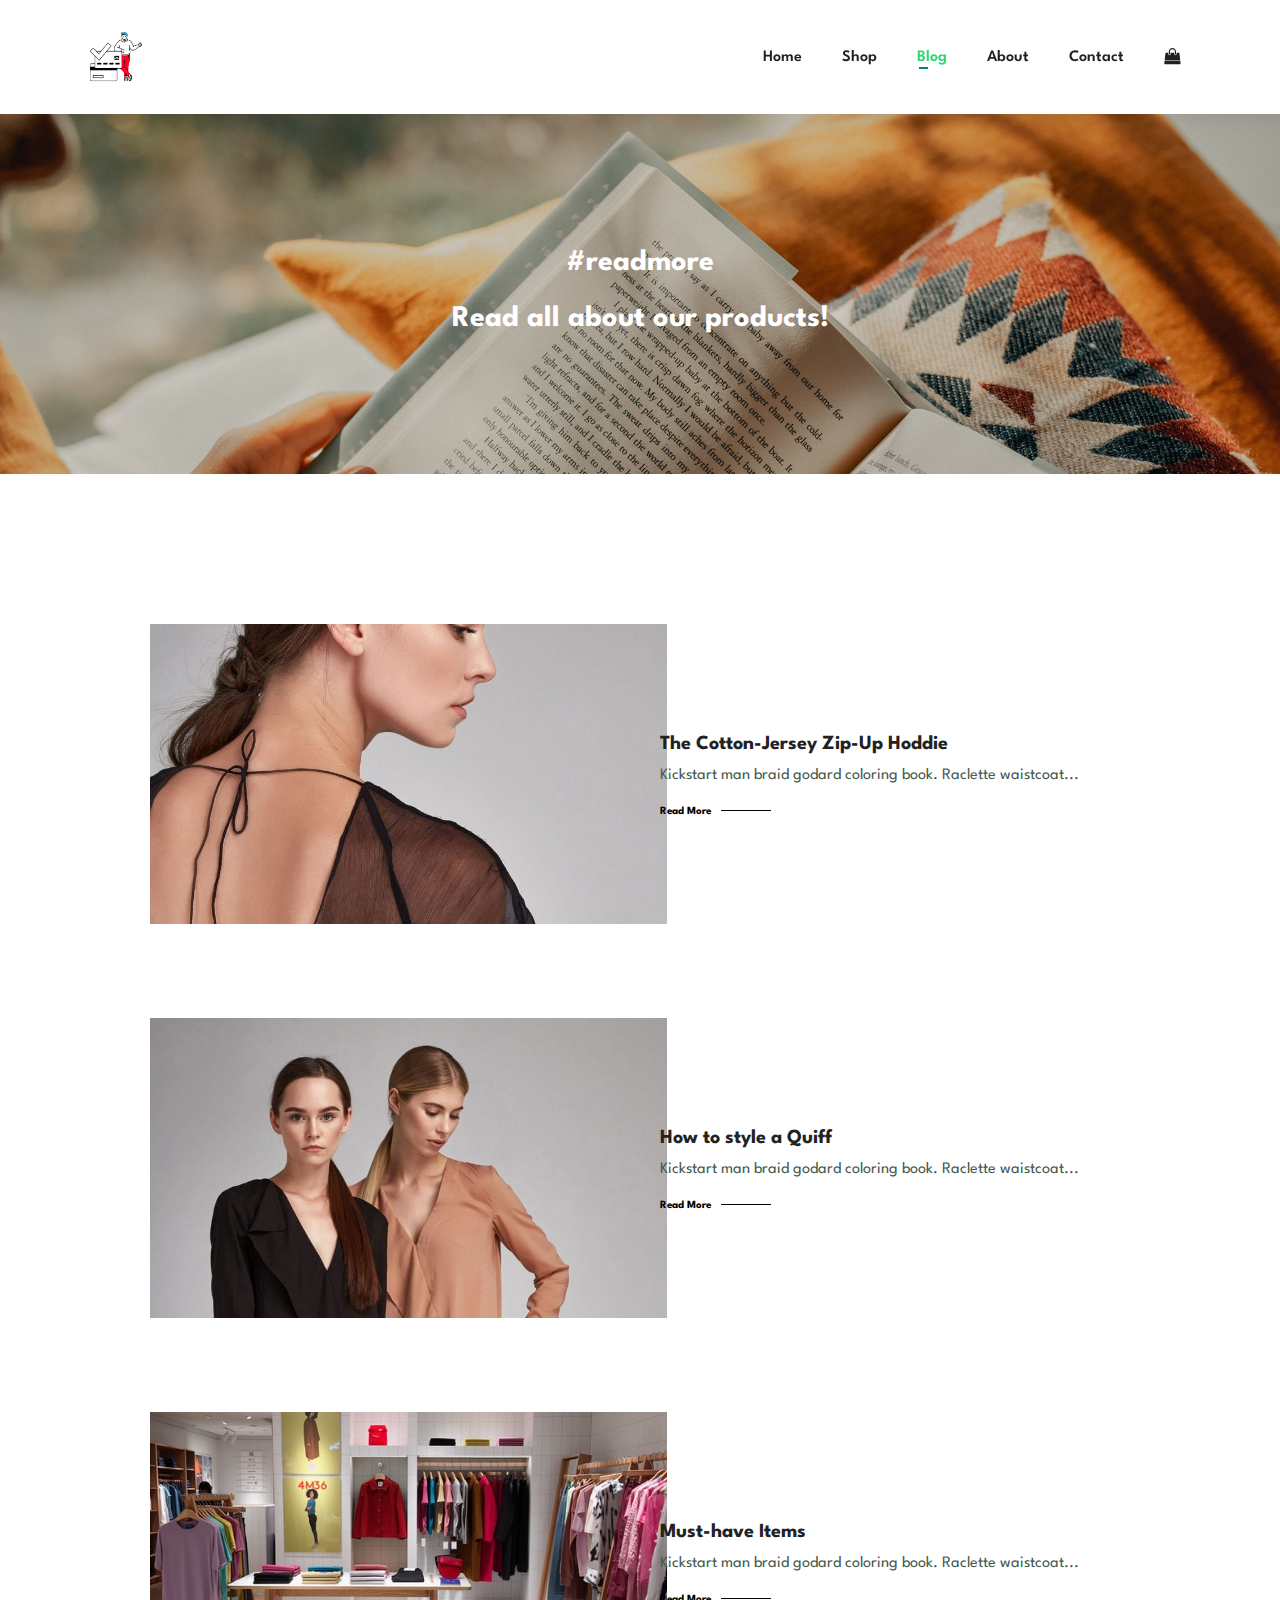
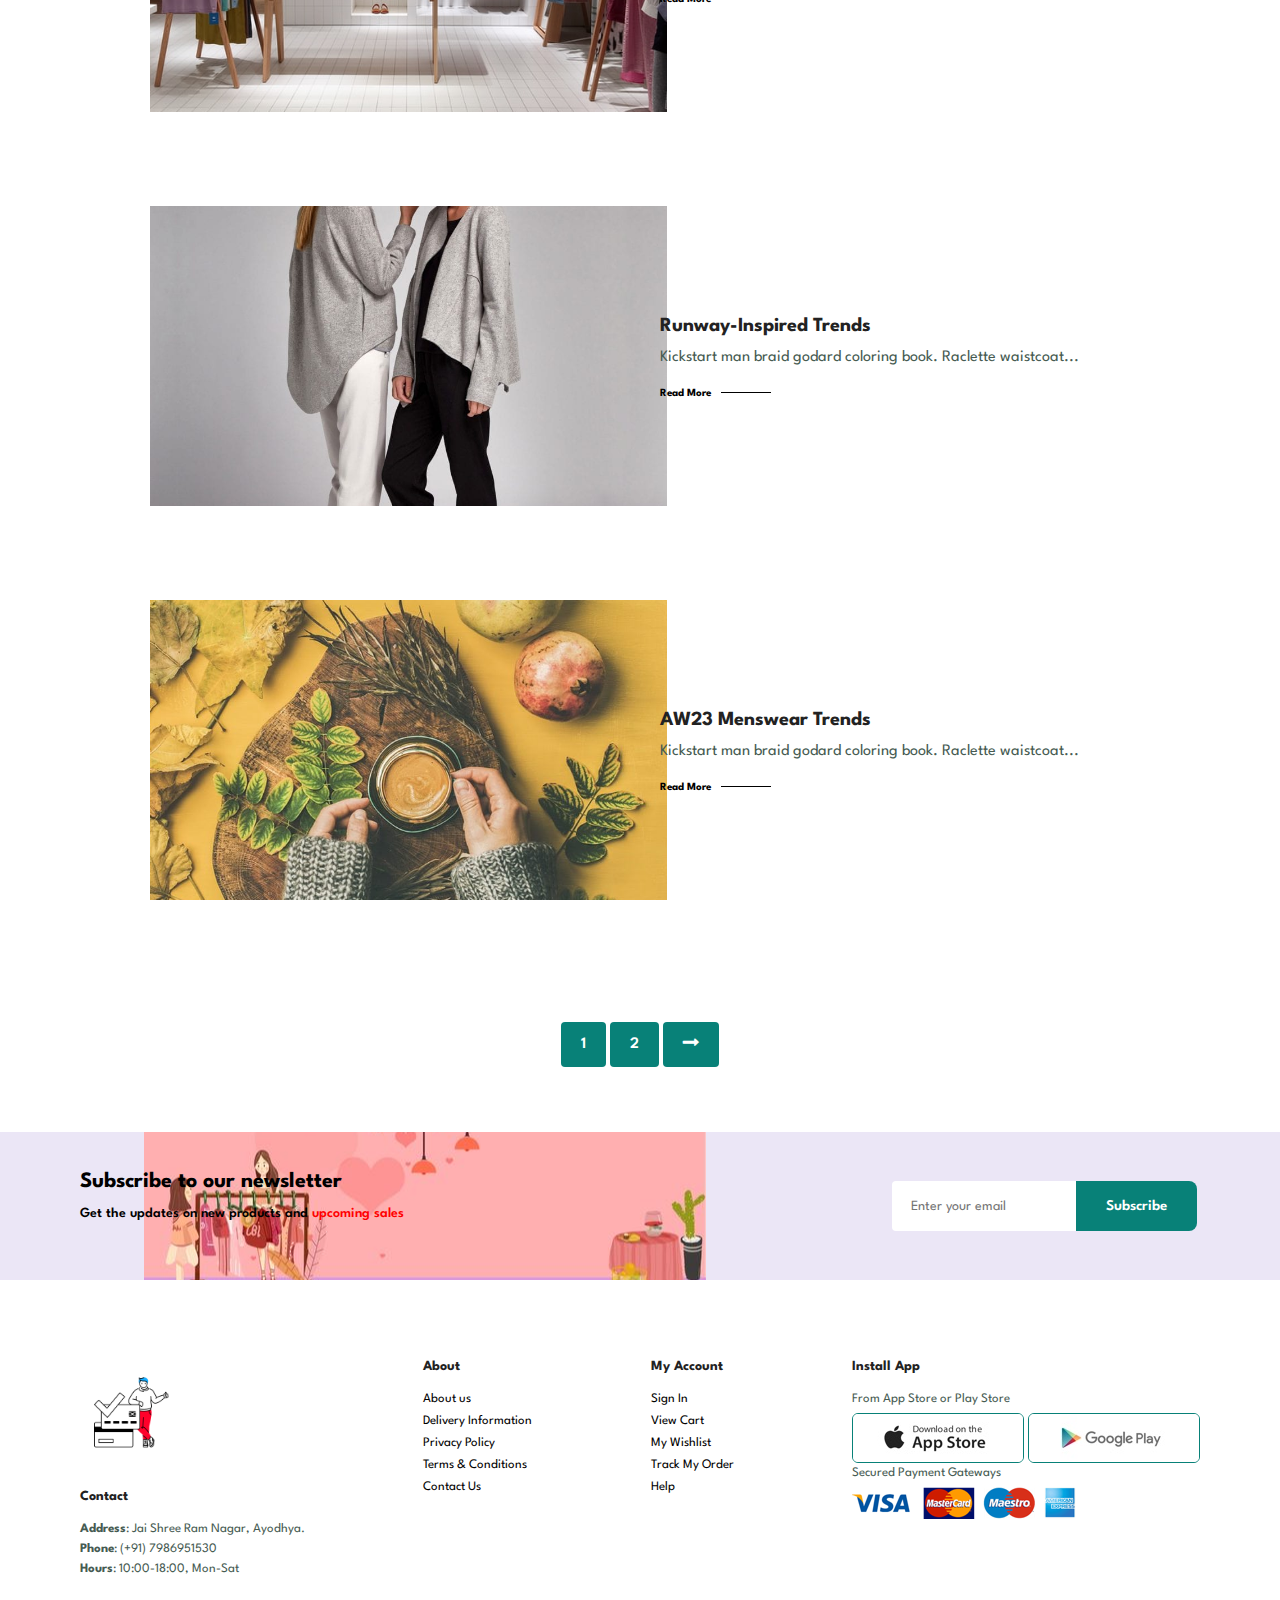
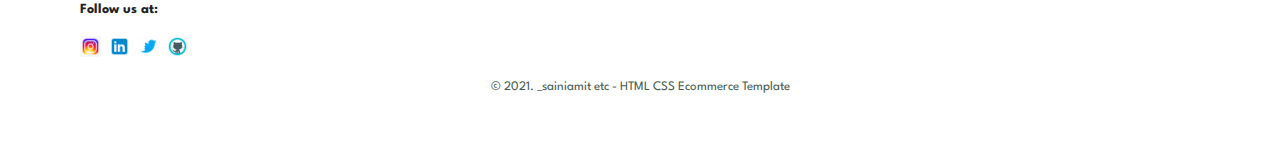
<file: blog.html>
<!DOCTYPE html>
<html lang="en">
<head>
    <meta charset="UTF-8">
    <meta http-equiv="X-UA-Compatible" content="IE=edge">
    <meta name="viewport" content="width=device-width, initial-scale=1.0">
    <title>Ecommerce Website</title>
    <link rel="stylesheet" href="/style.css">
    <link rel="stylesheet" href="https://cdnjs.cloudflare.com/ajax/libs/font-awesome/4.7.0/css/font-awesome.min.css">
    <link rel="icon" type="image/x-icon" href="/images/moaiicon.png">
</head>
<body>
    <nav id="header">
        <a href="#"> <img src="/images/logo1.png" width="70px" class="logo" alt=""></a>
        <div>
            <ul id="navbar">
                <li><a  href="index.html">Home</a></li>
                <li><a  href="shop.html">Shop</a></li>
                <li><a class="active" href="blog.html">Blog</a></li>
                <li><a href="about.html">About</a</li>
                <li><a href="contact.html">Contact</a</li>
                <li id="lg-bag"><a href="cart.html"><i class="fa fa-shopping-bag"></i></a></li>
                <a href="#" id="close"> <i class="fa fa-times"></i></a>
            </ul>
        </div>
        <div id="mobile">
          <a href="cart.html"><i class="fa fa-shopping-bag"></i></a>
          <i id="bar" class="fa fa-outdent"></i>
        </div>
    </nav>


    <section id="page-header" class="blog-header">
        <h2>#readmore</h2>
        <p>Read all about our products!</p>
    </section>


    <section id="blog">
        <div class="blog-box">
            <div class="blog-image">
                <img src="/images/blog1.jpg" alt="">
            </div>
            <div class="blog-details">
                <h4>The Cotton-Jersey Zip-Up Hoddie</h4>
                <p>Kickstart man braid godard coloring book. Raclette waistcoat...</p>
                <a href="#">Read More</a>
            </div>
            <h1>13/01</h1>
        </div>
        <div class="blog-box">
            <div class="blog-image">
                <img src="/images/blog2.jpg" alt="">
            </div>
            <div class="blog-details">
                <h4>How to style a  Quiff</h4>
                <p>Kickstart man braid godard coloring book. Raclette waistcoat...</p>
                <a href="#">Read More</a>
            </div>
            <h1>13/01</h1>
        </div>
        <div class="blog-box">
            <div class="blog-image">
                <img src="/images/blog3.jpg" alt="">
            </div>
            <div class="blog-details">
                <h4>Must-have Items</h4>
                <p>Kickstart man braid godard coloring book. Raclette waistcoat...</p>
                <a href="#">Read More</a>
            </div>
            <h1>13/01</h1>
        </div>
        <div class="blog-box">
            <div class="blog-image">
                <img src="/images/blog4.jpg" alt="">
            </div>
            <div class="blog-details">
                <h4>Runway-Inspired Trends</h4>
                <p>Kickstart man braid godard coloring book. Raclette waistcoat...</p>
                <a href="#">Read More</a>
            </div>
            <h1>13/01</h1>
        </div>
        <div class="blog-box">
            <div class="blog-image">
                <img src="/images/blog5.jpg" alt="">
            </div>
            <div class="blog-details">
                <h4>AW23 Menswear Trends</h4>
                <p>Kickstart man braid godard coloring book. Raclette waistcoat...</p>
                <a href="#">Read More</a>
            </div>
            <h1>13/01</h1>
        </div>
    </section>



<section id="pagination" class="section-p1">
    <a href="#">1</a>
    <a href="#">2</a>
    <a href="#"> <i class="fa fa-long-arrow-right"></i></a>
</section>

    <section id="newsletter" class="section-p1 section-m1">
      <div class="newstext">
        <h4>Subscribe to our newsletter</h4>
        <p>Get the updates on new products and <span>upcoming sales</span></p>
         </div>
         <div>
        <div class="form">
          <input type="text" placeholder="Enter your email">
          <button class="normal">Subscribe</button>
        </div>
     </div>
    </section>


    <footer class="section-p1">
      <div class="col">
        <img class="logo" src="/images/logo1.png" width="100px" alt="">
        <h4>Contact</h4>
        <p><strong>Address</strong>: Jai Shree Ram Nagar, Ayodhya.</p>
        <p><strong>Phone</strong>: (+91) 7986951530</p>
        <p><strong>Hours</strong>: 10:00-18:00, Mon-Sat</p>

        <div class="follow">
          <h4>Follow us at:</h4>
          <div class="icon">
            <img class="i" src="/images/icons8-instagram.gif"width="25px"/>
            <img class="i" src="/images/icons8-linkedin.png"width="25px"/>
            <img class="i" src="/images/icons8-twitter.gif"width="25px"/>
            <img class="i" src="/images/icons8-github.gif"width="25px"/>
          </div>          
        </div>
      </div>

      <div class="col">
        <h4>About</h4>
        <a href="#">About us</a>
        <a href="#">Delivery Information</a>
        <a href="#">Privacy Policy</a>
        <a href="#">Terms & Conditions</a>
        <a href="#">Contact Us</a>
      </div>
      <div class="col">
        <h4>My Account</h4>
        <a href="#">Sign In</a>
        <a href="#">View Cart</a>
        <a href="#">My Wishlist</a>
        <a href="#">Track My Order</a>
        <a href="#">Help</a>
      </div>

      <div class="col install">
        <h4>Install App</h4>
        <p>From App Store or Play Store</p>
        <div class="row">
          <img src="/images/appstore.jpg" alt="">
          <img src="/images/playstore.jpg" alt="">
        </div>
        <p>Secured Payment Gateways</p>
        <img src="/images/securepay.png" alt="">
      </div>

      <div class="copyright">
        <p>© 2021. _sainiamit etc - HTML CSS Ecommerce Template</p>
      </div>

    </footer>

    <script src="/script.js"></script>
</body>
</html>
</file>
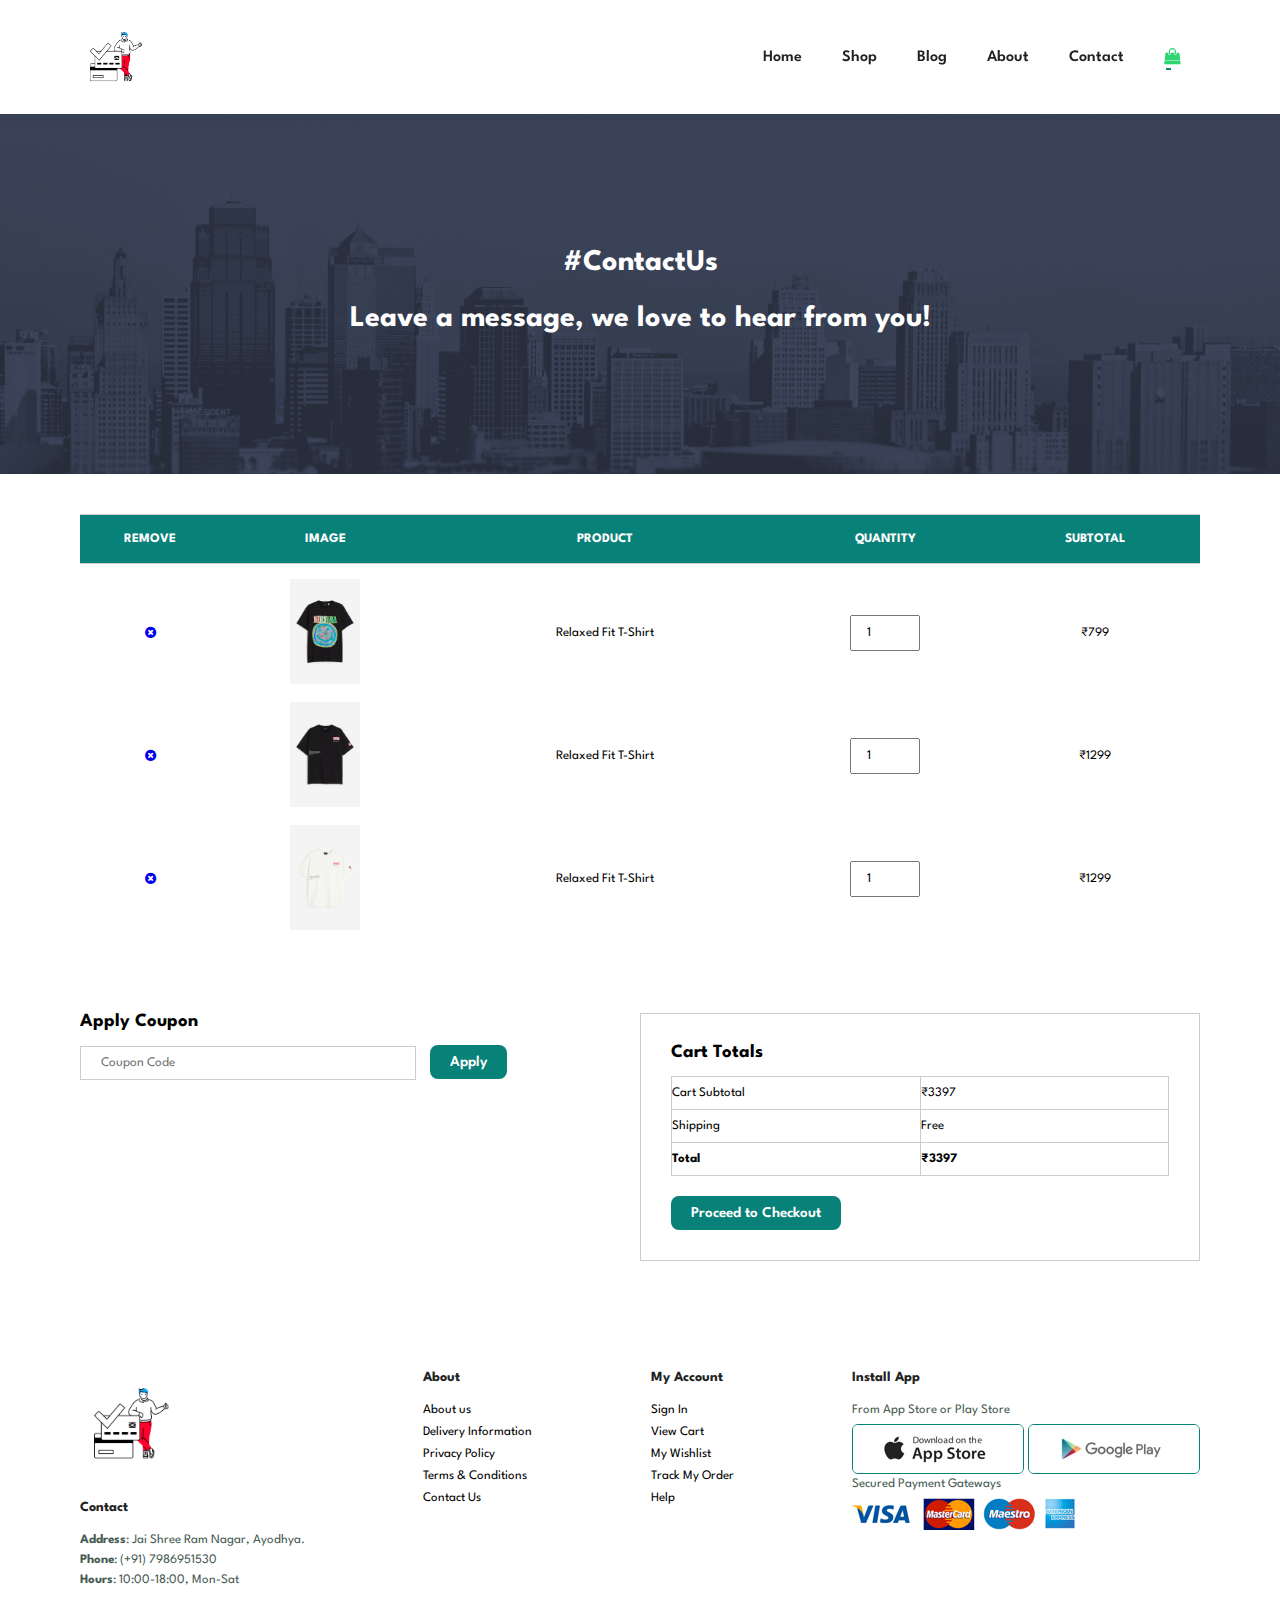
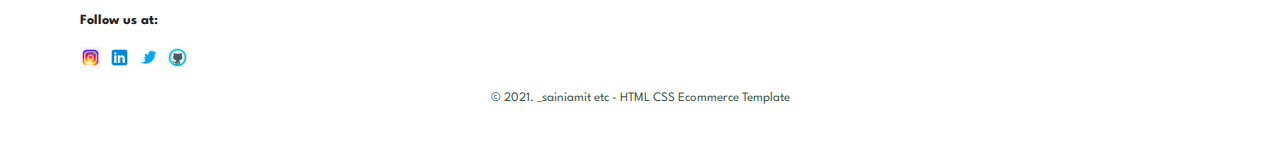
<file: cart.html>
<!DOCTYPE html>
<html lang="en">
<head>
    <meta charset="UTF-8">
    <meta http-equiv="X-UA-Compatible" content="IE=edge">
    <meta name="viewport" content="width=device-width, initial-scale=1.0">
    <title>Ecommerce Website</title>
    <link rel="stylesheet" href="/style.css">
    <link rel="stylesheet" href="https://cdnjs.cloudflare.com/ajax/libs/font-awesome/4.7.0/css/font-awesome.min.css">
    <link rel="icon" type="image/x-icon" href="/images/moaiicon.png">
</head>
<body>
    <nav id="header">
        <a href="#"> <img src="/images/logo1.png" width="70px" class="logo" alt=""></a>
        <div>
            <ul id="navbar">
                <li><a  href="index.html">Home</a></li>
                <li><a  href="shop.html">Shop</a></li>
                <li><a  href="blog.html">Blog</a></li>
                <li><a  href="about.html">About</a</li>
                <li><a  href="contact.html">Contact</a</li>
                <li id="lg-bag"><a class="active" href="cart.html"><i class="fa fa-shopping-bag"></i></a></li>
                <a href="#" id="close"> <i class="fa fa-times"></i></a>
            </ul>
        </div>
        <div id="mobile">
          <a href="cart.html"><i class="fa fa-shopping-bag"></i></a>
          <i id="bar" class="fa fa-outdent"></i>
        </div>
    </nav>


    <section id="page-header" class="about-header">
        <h2>#ContactUs</h2>
        <p>Leave a message, we love to hear from you!</p>
    </section>


   

    <section id="cart" class="section-p1">
        <table width="100%">
            <thead>
                <tr>
                    <td>Remove</td>
                    <td>Image</td>
                    <td>Product</td>
                    <td>Quantity</td>
                    <td>Subtotal</td>
                </tr>
            </thead>
            <tbody>
                <tr>
                    <td><a href="#"><i class="fa fa-times-circle"></i></a></td>
                    <td><img src="/images/pro1.jpg"></td>
                    <td>Relaxed Fit T-Shirt</td>
                    <td><input type="number" value="1"></td>
                    <td>₹799</td>
                </tr>
                <tr>
                    <td><a href="#"><i class="fa fa-times-circle"></i></a></td>
                    <td><img src="/images/pro2.jpg"></td>
                    <td>Relaxed Fit T-Shirt</td>
                    <td><input type="number" value="1"></td>
                    <td>₹1299</td>
                </tr>
                <tr>
                    <td><a href="#"><i class="fa fa-times-circle"></i></a></td>
                    <td><img src="/images/pro3.jpg"></td>
                    <td>Relaxed Fit T-Shirt</td>
                    <td><input type="number" value="1"></td>
                    <td>₹1299</td>
                </tr>
            </tbody>
        </table>
    </section>


    <section id="cart-add" class="section-p1">
      <div id="coupon">
        <h3>Apply Coupon</h3>
        <div>
          <input type="text" placeholder="Coupon Code">
          <button class="normal">Apply</button>
        </div>
      </div>

      <div id="subtotal">
        <h3>Cart Totals</h3>
        <table>
          <tr>
            <td>Cart Subtotal</td>
            <td>₹3397</td>
          </tr>
          <tr>
            <td>Shipping</td>
            <td>Free</td>
          </tr>
          <tr>
            <td><strong>Total</strong></td>
            <td><strong>₹3397</strong></td>
          </tr>
        </table>
        <button class="normal">Proceed to Checkout</button>
      </div>
    </section>



    <footer class="section-p1">
      <div class="col">
        <img class="logo" src="/images/logo1.png" width="100px" alt="">
        <h4>Contact</h4>
        <p><strong>Address</strong>: Jai Shree Ram Nagar, Ayodhya.</p>
        <p><strong>Phone</strong>: (+91) 7986951530</p>
        <p><strong>Hours</strong>: 10:00-18:00, Mon-Sat</p>

        <div class="follow">
          <h4>Follow us at:</h4>
          <div class="icon">
            <img class="i" src="/images/icons8-instagram.gif"width="25px"/>
            <img class="i" src="/images/icons8-linkedin.png"width="25px"/>
            <img class="i" src="/images/icons8-twitter.gif"width="25px"/>
            <img class="i" src="/images/icons8-github.gif"width="25px"/>
          </div>          
        </div>
      </div>

      <div class="col">
        <h4>About</h4>
        <a href="#">About us</a>
        <a href="#">Delivery Information</a>
        <a href="#">Privacy Policy</a>
        <a href="#">Terms & Conditions</a>
        <a href="#">Contact Us</a>
      </div>
      <div class="col">
        <h4>My Account</h4>
        <a href="#">Sign In</a>
        <a href="#">View Cart</a>
        <a href="#">My Wishlist</a>
        <a href="#">Track My Order</a>
        <a href="#">Help</a>
      </div>

      <div class="col install">
        <h4>Install App</h4>
        <p>From App Store or Play Store</p>
        <div class="row">
          <img src="/images/appstore.jpg" alt="">
          <img src="/images/playstore.jpg" alt="">
        </div>
        <p>Secured Payment Gateways</p>
        <img src="/images/securepay.png" alt="">
      </div>

      <div class="copyright">
        <p>© 2021. _sainiamit etc - HTML CSS Ecommerce Template</p>
      </div>

    </footer>

    <script src="/script.js"></script>
</body>
</html>
</file>
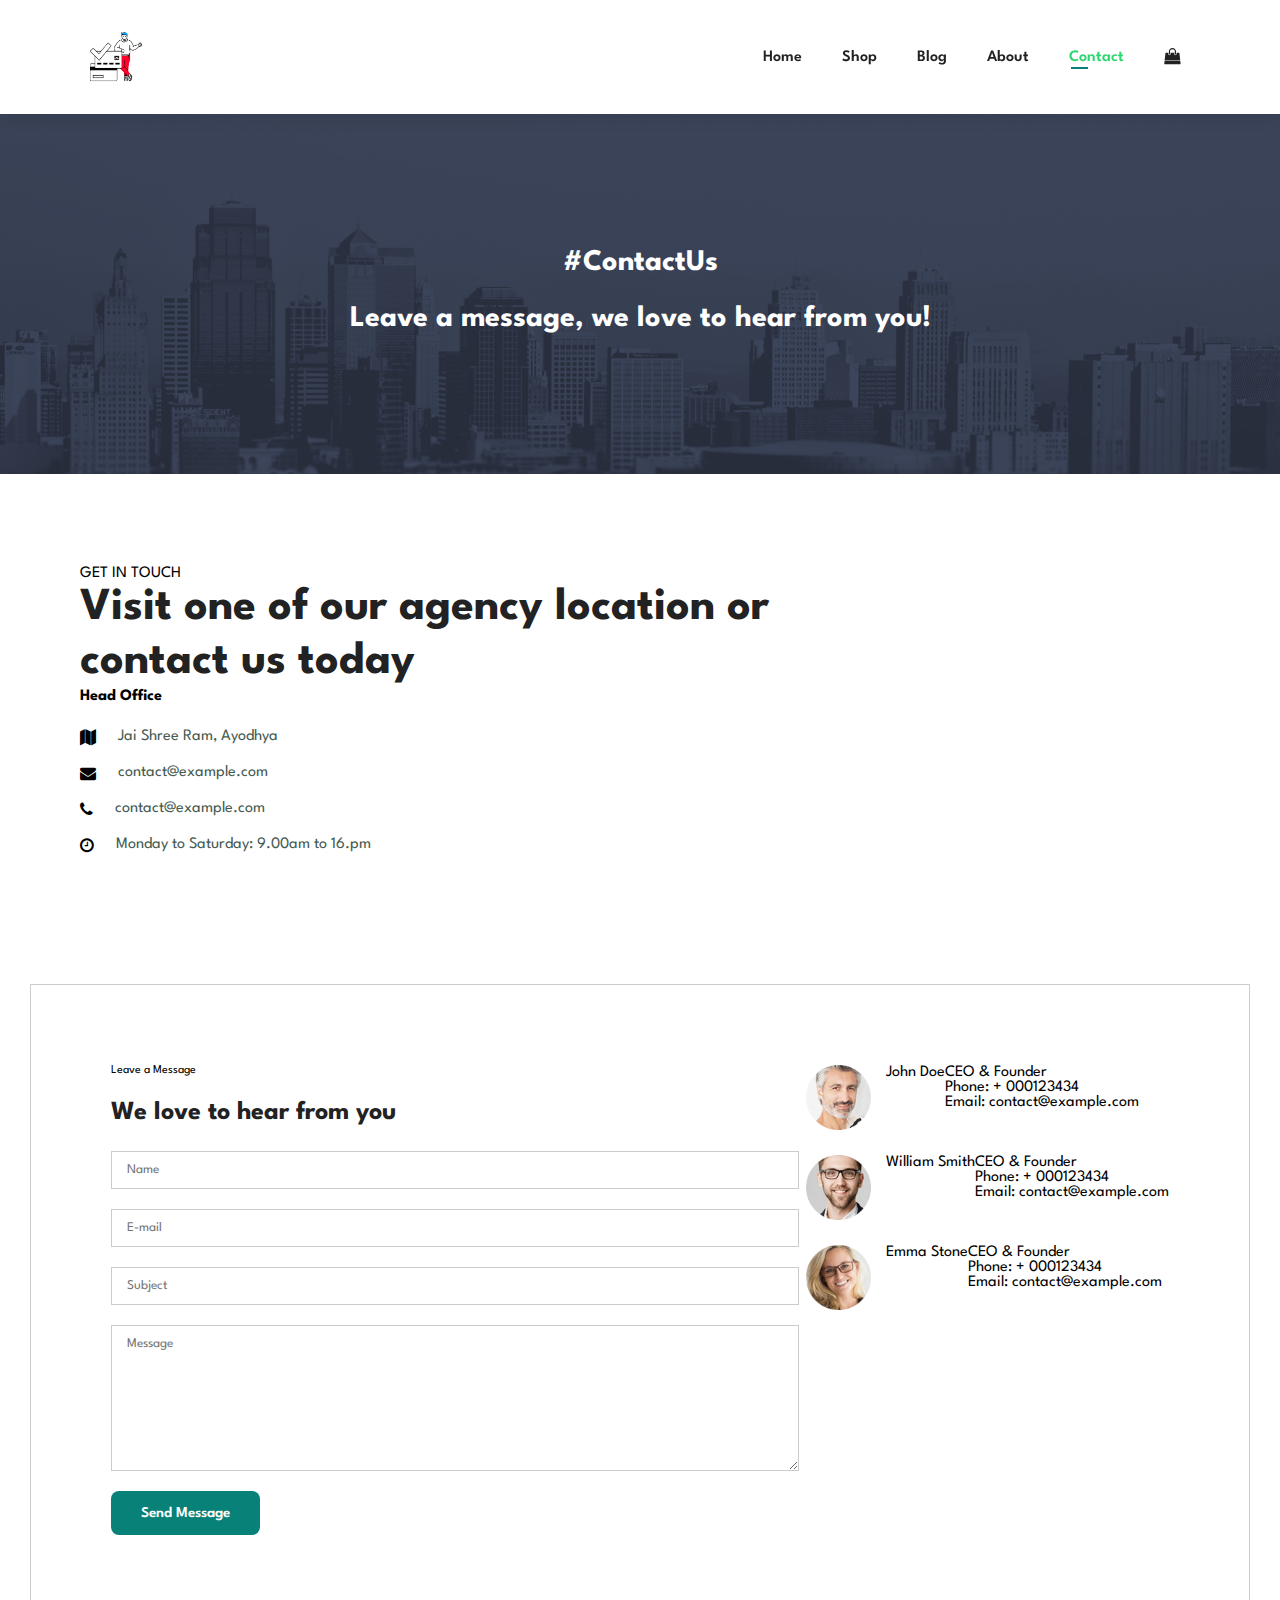
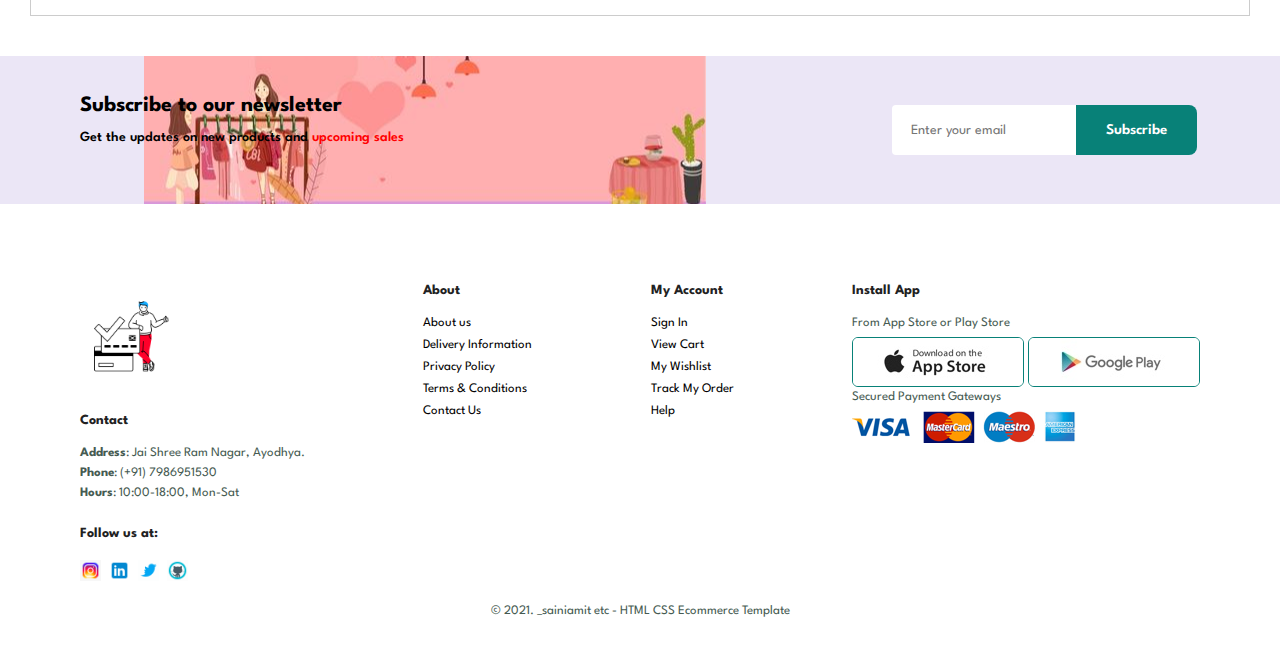
<file: contact.html>
<!DOCTYPE html>
<html lang="en">
<head>
    <meta charset="UTF-8">
    <meta http-equiv="X-UA-Compatible" content="IE=edge">
    <meta name="viewport" content="width=device-width, initial-scale=1.0">
    <title>Ecommerce Website</title>
    <link rel="stylesheet" href="/style.css">
    <link rel="stylesheet" href="https://cdnjs.cloudflare.com/ajax/libs/font-awesome/4.7.0/css/font-awesome.min.css">
    <link rel="icon" type="image/x-icon" href="/images/moaiicon.png">
</head>
<body>
    <nav id="header">
        <a href="#"> <img src="/images/logo1.png" width="70px" class="logo" alt=""></a>
        <div>
            <ul id="navbar">
                <li><a  href="index.html">Home</a></li>
                <li><a  href="shop.html">Shop</a></li>
                <li><a  href="blog.html">Blog</a></li>
                <li><a  href="about.html">About</a</li>
                <li><a class="active" href="contact.html">Contact</a</li>
                <li id="lg-bag"><a href="cart.html"><i class="fa fa-shopping-bag"></i></a></li>
                <a href="#" id="close"> <i class="fa fa-times"></i></a>
            </ul>
        </div>
        <div id="mobile">
          <a href="cart.html"><i class="fa fa-shopping-bag"></i></a>
          <i id="bar" class="fa fa-outdent"></i>
        </div>
    </nav>


    <section id="page-header" class="about-header">
        <h2>#ContactUs</h2>
        <p>Leave a message, we love to hear from you!</p>
    </section>


    <section id="contact-details" class="section-p1">
        <div class="details">
            <span>GET IN TOUCH</span>
            <h2>Visit one of our agency location or contact us today</h2>
            <h3>Head Office</h3>
            <div>
            <li>
                <i class="fa fa-map"></i>
                <p>Jai Shree Ram, Ayodhya</p>
            </li>
            <li>
                <i class="fa fa-envelope"></i>
                <p>contact@example.com</p>
            </li>
            <li>
                <i class="fa fa-phone"></i>
                <p>contact@example.com</p>
            </li>
            <li>
                <i class="fa fa-clock-o"></i>
                <p>Monday to Saturday: 9.00am to 16.pm</p>
            </li>
        </div>
        </div>

        <div class="map">
            <iframe src="https://www.google.com/maps/embed?pb=!1m18!1m12!1m3!1d3410.6433125619824!2d75.70416556438485!3d31.25829606716513!2m3!1f0!2f0!3f0!3m2!1i1024!2i768!4f13.1!3m3!1m2!1s0x391a5f5e9c489cf3%3A0x4049a5409d53c300!2sLovely%20Professional%20University!5e0!3m2!1sen!2sin!4v1680763184577!5m2!1sen!2sin" width="600" height="450" style="border:0;" allowfullscreen="" loading="lazy" referrerpolicy="no-referrer-when-downgrade"></iframe>
        </div>
    </section>


    <section id="form-details">
        <form action="">
            <span>Leave a Message</span>
            <h2>We love to hear from you</h2>
            <input type="text" placeholder="Name">
            <input type="text" placeholder="E-mail">
            <input type="text" placeholder="Subject">
            <textarea name="" id="" cols="30" rows="10" placeholder="Message"></textarea>
            <button class="normal">Send Message</button>
        </form>
        
        
    <div class="people">
        <div>
            <img src="/images/1.png" alt="">
            <p></p><span>John Doe</span>CEO & Founder <br> Phone: + 000123434 <br> Email: contact@example.com</p>
        </div>
        <div>
            <img src="/images/2.png" alt="">
            <p></p><span>William Smith</span>CEO & Founder <br> Phone: + 000123434 <br> Email: contact@example.com</p>
        </div>
        <div>
            <img src="/images/3.png" alt="">
            <p></p><span>Emma Stone</span>CEO & Founder <br> Phone: + 000123434 <br> Email: contact@example.com</p>
        </div>
    </div>
</section>


  <section id="newsletter" class="section-p1 section-m1">
    <div class="newstext">
      <h4>Subscribe to our newsletter</h4>
      <p>Get the updates on new products and <span>upcoming sales</span></p>
       </div>
       <div>
      <div class="form">
        <input type="text" placeholder="Enter your email">
        <button class="normal">Subscribe</button>
      </div>
   </div>
  </section>



    <footer class="section-p1">
      <div class="col">
        <img class="logo" src="/images/logo1.png" width="100px" alt="">
        <h4>Contact</h4>
        <p><strong>Address</strong>: Jai Shree Ram Nagar, Ayodhya.</p>
        <p><strong>Phone</strong>: (+91) 7986951530</p>
        <p><strong>Hours</strong>: 10:00-18:00, Mon-Sat</p>

        <div class="follow">
          <h4>Follow us at:</h4>
          <div class="icon">
            <img class="i" src="/images/icons8-instagram.gif"width="25px"/>
            <img class="i" src="/images/icons8-linkedin.png"width="25px"/>
            <img class="i" src="/images/icons8-twitter.gif"width="25px"/>
            <img class="i" src="/images/icons8-github.gif"width="25px"/>
          </div>          
        </div>
      </div>

      <div class="col">
        <h4>About</h4>
        <a href="#">About us</a>
        <a href="#">Delivery Information</a>
        <a href="#">Privacy Policy</a>
        <a href="#">Terms & Conditions</a>
        <a href="#">Contact Us</a>
      </div>
      <div class="col">
        <h4>My Account</h4>
        <a href="#">Sign In</a>
        <a href="#">View Cart</a>
        <a href="#">My Wishlist</a>
        <a href="#">Track My Order</a>
        <a href="#">Help</a>
      </div>

      <div class="col install">
        <h4>Install App</h4>
        <p>From App Store or Play Store</p>
        <div class="row">
          <img src="/images/appstore.jpg" alt="">
          <img src="/images/playstore.jpg" alt="">
        </div>
        <p>Secured Payment Gateways</p>
        <img src="/images/securepay.png" alt="">
      </div>

      <div class="copyright">
        <p>© 2021. _sainiamit etc - HTML CSS Ecommerce Template</p>
      </div>

    </footer>

    <script src="/script.js"></script>
</body>
</html>
</file>
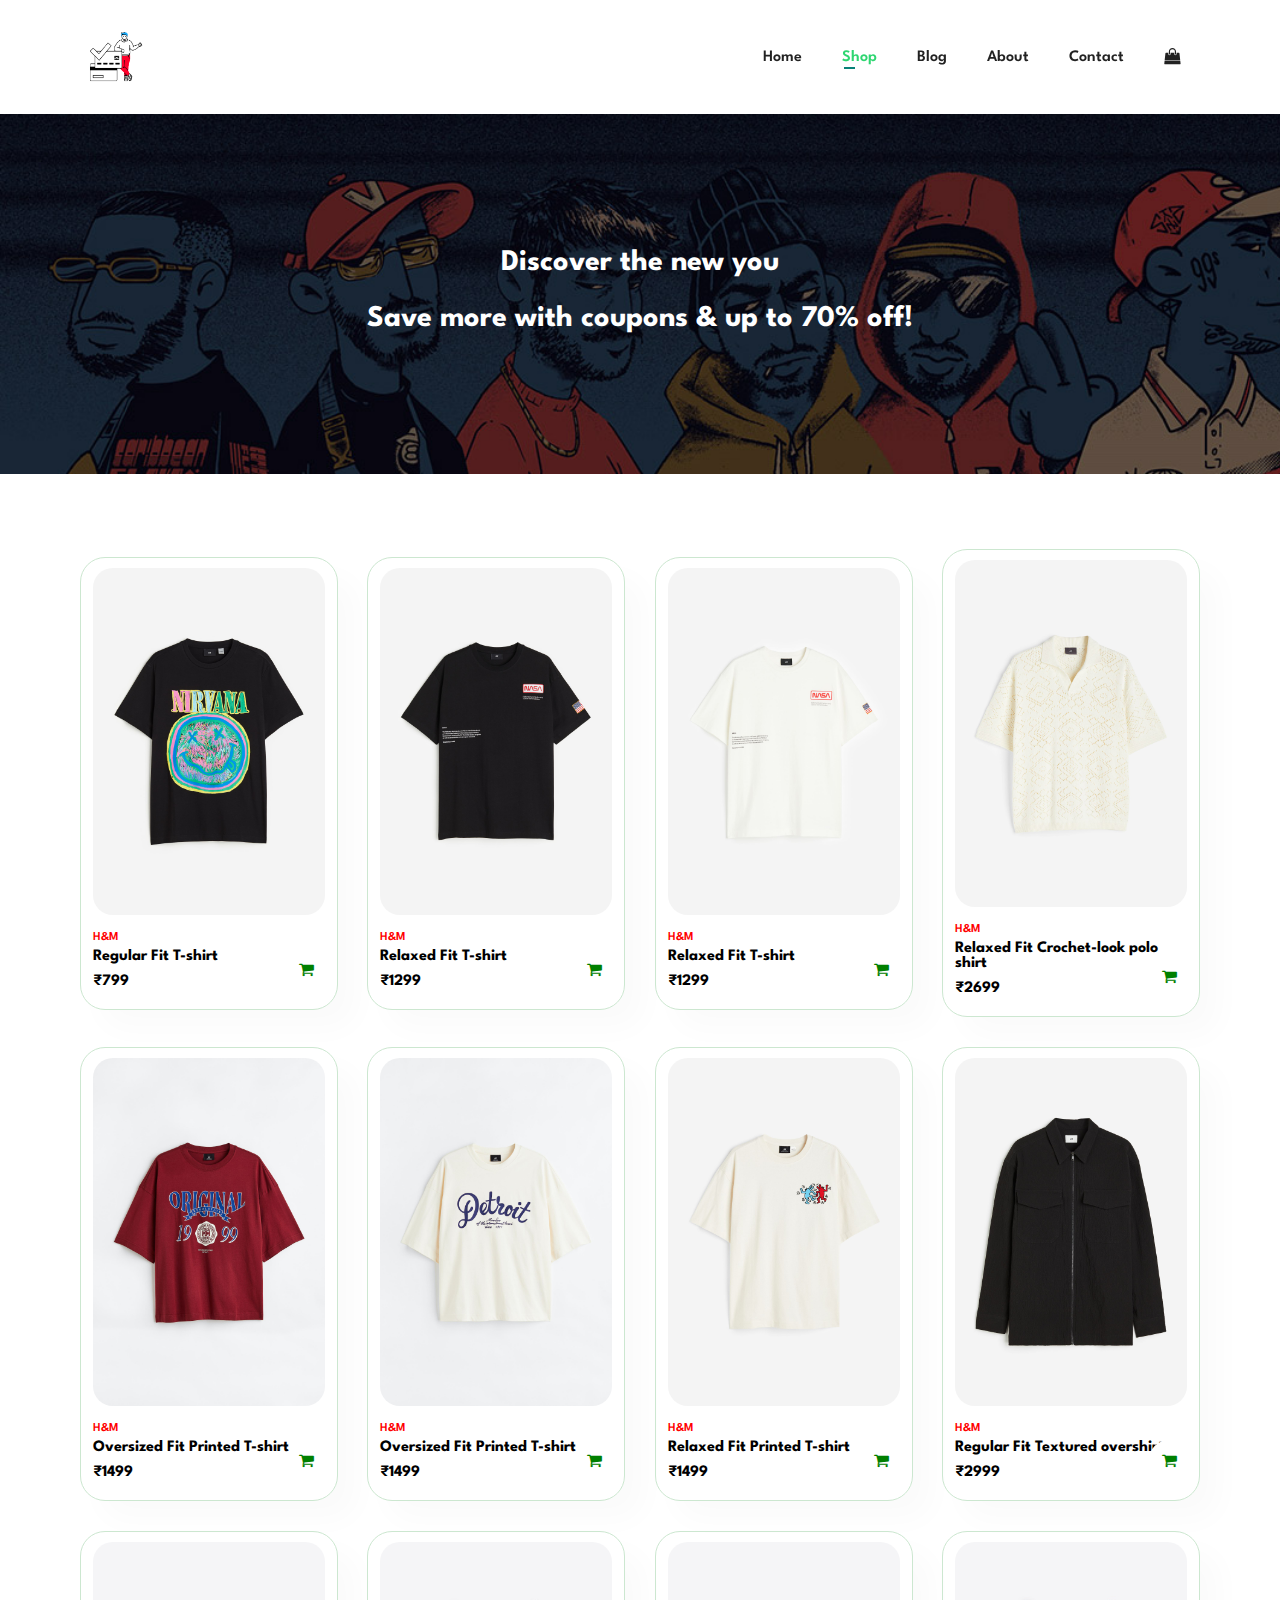
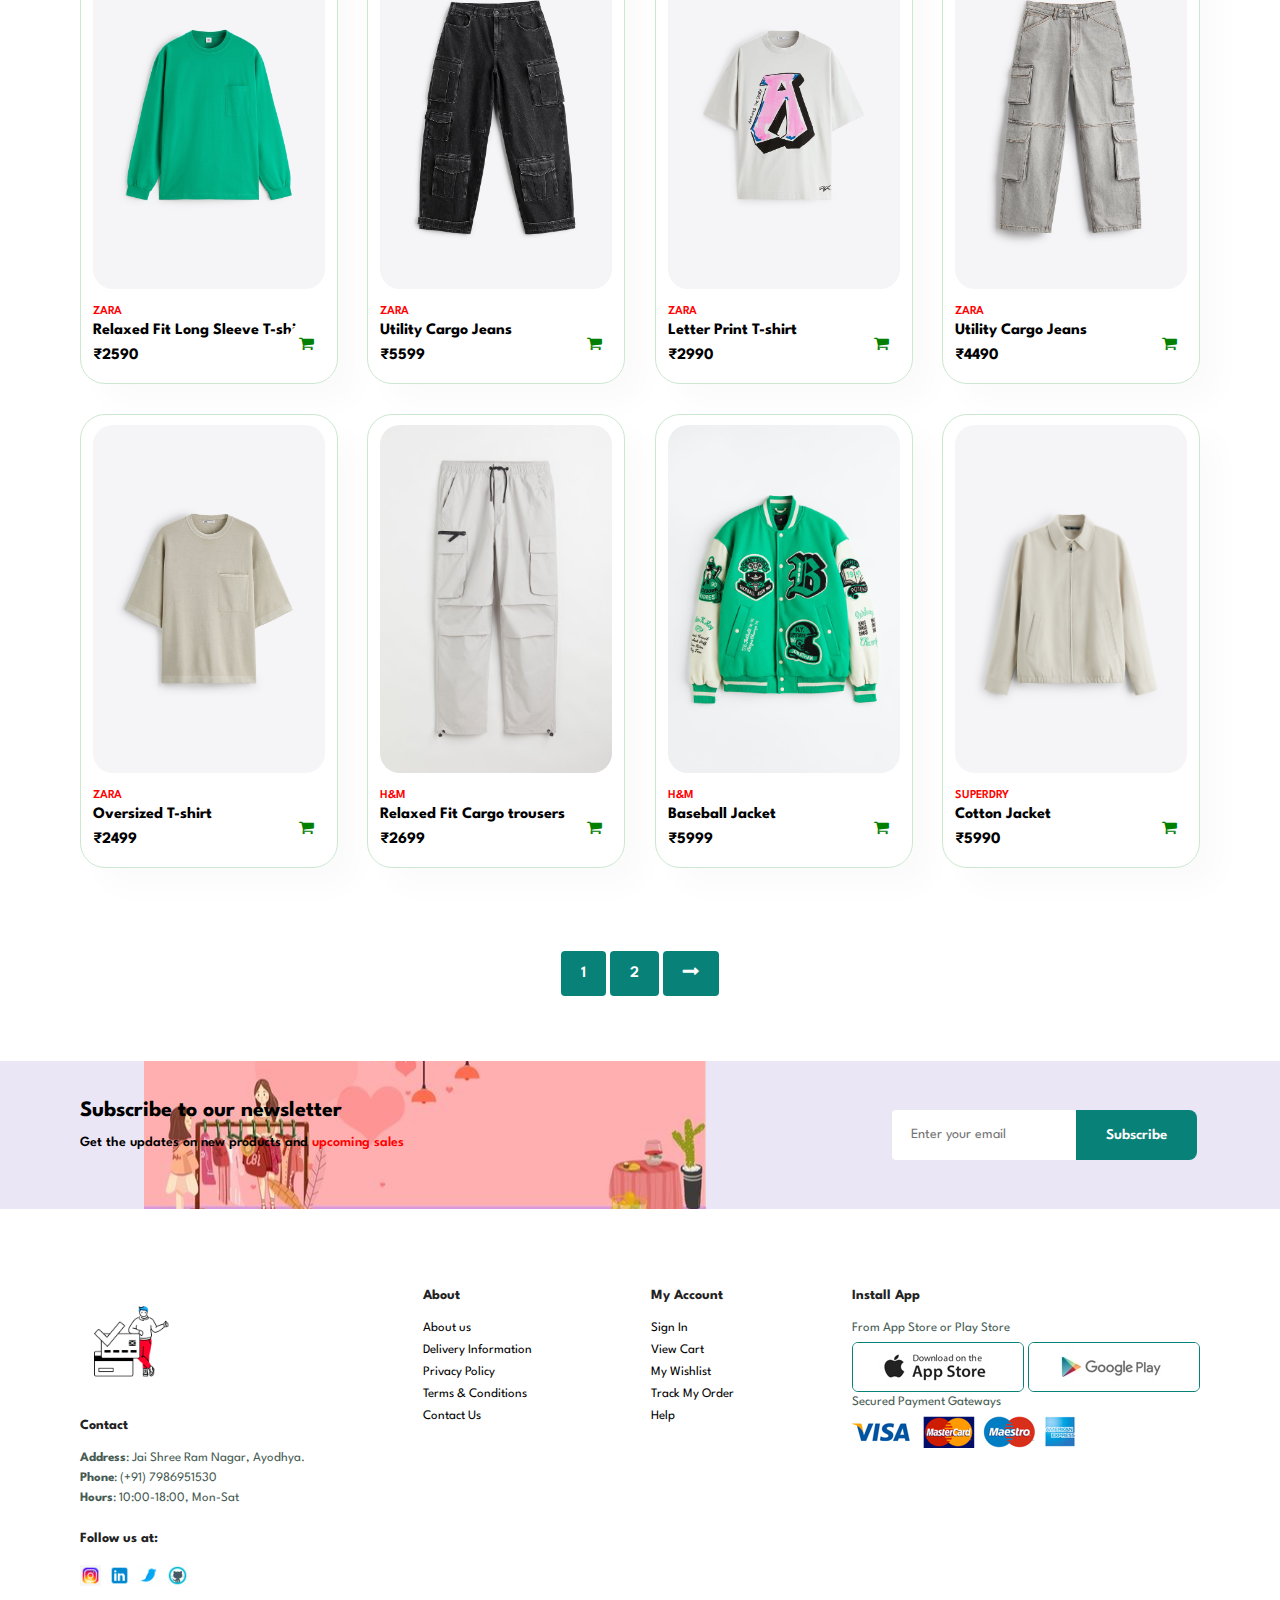
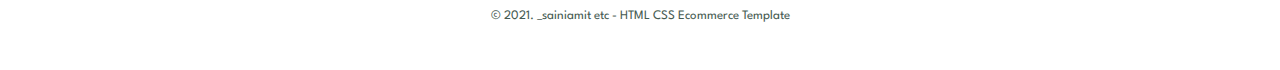
<file: shop.html>
<!DOCTYPE html>
<html lang="en">
<head>
    <meta charset="UTF-8">
    <meta http-equiv="X-UA-Compatible" content="IE=edge">
    <meta name="viewport" content="width=device-width, initial-scale=1.0">
    <title>Ecommerce Website</title>
    <link rel="stylesheet" href="/style.css">
    <link rel="stylesheet" href="https://cdnjs.cloudflare.com/ajax/libs/font-awesome/4.7.0/css/font-awesome.min.css">
    <link rel="icon" type="image/x-icon" href="/images/moaiicon.png">
</head>
<body>
    <nav id="header">
        <a href="#"> <img src="/images/logo1.png" width="70px" class="logo" alt=""></a>
        <div>
            <ul id="navbar">
                <li><a  href="index.html">Home</a></li>
                <li><a class="active" href="shop.html">Shop</a></li>
                <li><a href="blog.html">Blog</a></li>
                <li><a href="about.html">About</a</li>
                <li><a href="contact.html">Contact</a</li>
                <li id="lg-bag"><a href="cart.html"><i class="fa fa-shopping-bag"></i></a></li>
                <a href="#" id="close"> <i class="fa fa-times"></i></a>
            </ul>
        </div>
        <div id="mobile">
          <a href="cart.html"><i class="fa fa-shopping-bag"></i></a>
          <i id="bar" class="fa fa-outdent"></i>
        </div>
    </nav>


    <section id="page-header">
        <h2>Discover the new you</h2>
        <p>Save more with coupons & up to 70% off!</p>
    </section>



    <section id="product1" class="section-p1">
      <div class="pro-container">
        <div class="pro" onclick="window.location.href='sproduct.html'">
          <img src="/images/pro1.jpg" alt="">
          <div class="des">
            <span>H&M</span>
            <h5>Regular Fit T-shirt</h5>
            <h4>₹799</h4>
          </div>
          <a href="#"><i class="fa fa-shopping-cart cart"></i></a>
        </div>
       
        <div class="pro">
          <img src="/images/pro2.jpg" alt="">
          <div class="des">
            <span>H&M</span>
            <h5>Relaxed Fit T-shirt</h5>
            <h4>₹1299</h4>
          </div>
          <a href="#"><i class="fa fa-shopping-cart cart"></i></a>
        </div>
        
        <div class="pro">
          <img src="/images/pro3.jpg" alt="">
          <div class="des">
            <span>H&M</span>
            <h5>Relaxed Fit T-shirt</h5>
            <h4>₹1299</h4>
          </div>
          <a href="#"><i class="fa fa-shopping-cart cart"></i></a>
        </div>
        
        <div class="pro">
          <img src="/images/pro4.jpg" alt="">
          <div class="des">
            <span>H&M</span>
            <h5>Relaxed Fit Crochet-look polo shirt</h5>
            <h4>₹2699</h4>
          </div>
          <a href="#"><i class="fa fa-shopping-cart cart"></i></a>
        </div>
        
        <div class="pro">
          <img src="/images/pro5.jpg" alt="">
          <div class="des">
            <span>H&M</span>
            <h5>Oversized Fit Printed T-shirt</h5>
            <h4>₹1499</h4>
          </div>
          <a href="#"><i class="fa fa-shopping-cart cart"></i></a>
        </div>
        
        <div class="pro">
          <img src="/images/pro6.jpg" alt="">
          <div class="des">
            <span>H&M</span>
            <h5>Oversized Fit Printed T-shirt</h5>
            <h4>₹1499</h4>
          </div>
          <a href="#"><i class="fa fa-shopping-cart cart"></i></a>
        </div>
        
        <div class="pro">
          <img src="/images/pro7.jpg" alt="">
          <div class="des">
            <span>H&M</span>
            <h5>Relaxed Fit Printed T-shirt</h5>
            <h4>₹1499</h4>
          </div>
          <a href="#"><i class="fa fa-shopping-cart cart"></i></a>
        </div>
        
        <div class="pro">
          <img src="/images/pro8.jpg" alt="">
          <div class="des">
            <span>H&M</span>
            <h5>Regular Fit Textured overshirt</h5>
            <h4>₹2999</h4>
          </div>
          <a href="#"><i class="fa fa-shopping-cart cart"></i></a>
        </div>
    
        <div class="pro">
          <img src="/images/pro9.jpg" alt="">
          <div class="des">
            <span>ZARA</span>
            <h5>Relaxed Fit Long Sleeve T-shirt</h5>
            <h4>₹2590</h4>
          </div>
          <a href="#"><i class="fa fa-shopping-cart cart"></i></a>
        </div>
        
        <div class="pro">
          <img src="/images/pro10.jpg" alt="">
          <div class="des">
            <span>ZARA</span>
            <h5>Utility Cargo Jeans</h5>
            <h4>₹5599</h4>
          </div>
          <a href="#"><i class="fa fa-shopping-cart cart"></i></a>
        </div>
        
        <div class="pro">
          <img src="/images/pro11.jpg" alt="">
          <div class="des">
            <span>ZARA</span>
            <h5>Letter Print T-shirt</h5>
            <h4>₹2990</h4>
          </div>
          <a href="#"><i class="fa fa-shopping-cart cart"></i></a>
        </div>
        
        <div class="pro">
          <img src="/images/pro12.jpg" alt="">
          <div class="des">
            <span>ZARA</span>
            <h5>Utility Cargo Jeans</h5>
            <h4>₹4490</h4>
          </div>
          <a href="#"><i class="fa fa-shopping-cart cart"></i></a>
        </div>
        
        
        <div class="pro">
          <img src="/images/pro13.jpg" alt="">
          <div class="des">
            <span>ZARA</span>
            <h5>Oversized T-shirt</h5>
            <h4>₹2499</h4>
          </div>
          <a href="#"><i class="fa fa-shopping-cart cart"></i></a>
        </div>
        
        <div class="pro">
          <img src="/images/pro14.jpg" alt="">
          <div class="des">
            <span>H&M</span>
            <h5>Relaxed Fit Cargo trousers</h5>
            <h4>₹2699</h4>
          </div>
          <a href="#"><i class="fa fa-shopping-cart cart"></i></a>
        </div>
        
        <div class="pro">
          <img src="/images/pro15.jpg" alt="">
          <div class="des">
            <span>H&M</span>
            <h5>Baseball Jacket</h5>
            <h4>₹5999</h4>
          </div>
          <a href="#"><i class="fa fa-shopping-cart cart"></i></a>
        </div>
        
        <div class="pro">
          <img src="/images/pro16.jpg" alt="">
          <div class="des">
            <span>SUPERDRY</span>
            <h5>Cotton Jacket</h5>
            <h4>₹5990</h4>
          </div>
          <a href="#"><i class="fa fa-shopping-cart cart"></i></a>
        </div>
      </div>
    </section>

<section id="pagination" class="section-p1">
    <a href="#">1</a>
    <a href="#">2</a>
    <a href="#"> <i class="fa fa-long-arrow-right"></i></a>
</section>

    <section id="newsletter" class="section-p1 section-m1">
      <div class="newstext">
        <h4>Subscribe to our newsletter</h4>
        <p>Get the updates on new products and <span>upcoming sales</span></p>
         </div>
         <div>
        <div class="form">
          <input type="text" placeholder="Enter your email">
          <button class="normal">Subscribe</button>
        </div>
     </div>
    </section>


    <footer class="section-p1">
      <div class="col">
        <img class="logo" src="/images/logo1.png" width="100px" alt="">
        <h4>Contact</h4>
        <p><strong>Address</strong>: Jai Shree Ram Nagar, Ayodhya.</p>
        <p><strong>Phone</strong>: (+91) 7986951530</p>
        <p><strong>Hours</strong>: 10:00-18:00, Mon-Sat</p>

        <div class="follow">
          <h4>Follow us at:</h4>
          <div class="icon">
            <img class="i" src="/images/icons8-instagram.gif"width="25px"/>
            <img class="i" src="/images/icons8-linkedin.png"width="25px"/>
            <img class="i" src="/images/icons8-twitter.gif"width="25px"/>
            <img class="i" src="/images/icons8-github.gif"width="25px"/>
          </div>          
        </div>
      </div>

      <div class="col">
        <h4>About</h4>
        <a href="#">About us</a>
        <a href="#">Delivery Information</a>
        <a href="#">Privacy Policy</a>
        <a href="#">Terms & Conditions</a>
        <a href="#">Contact Us</a>
      </div>
      <div class="col">
        <h4>My Account</h4>
        <a href="#">Sign In</a>
        <a href="#">View Cart</a>
        <a href="#">My Wishlist</a>
        <a href="#">Track My Order</a>
        <a href="#">Help</a>
      </div>

      <div class="col install">
        <h4>Install App</h4>
        <p>From App Store or Play Store</p>
        <div class="row">
          <img src="/images/appstore.jpg" alt="">
          <img src="/images/playstore.jpg" alt="">
        </div>
        <p>Secured Payment Gateways</p>
        <img src="/images/securepay.png" alt="">
      </div>

      <div class="copyright">
        <p>© 2021. _sainiamit etc - HTML CSS Ecommerce Template</p>
      </div>

    </footer>

    <script src="/script.js"></script>
</body>
</html>
</file>
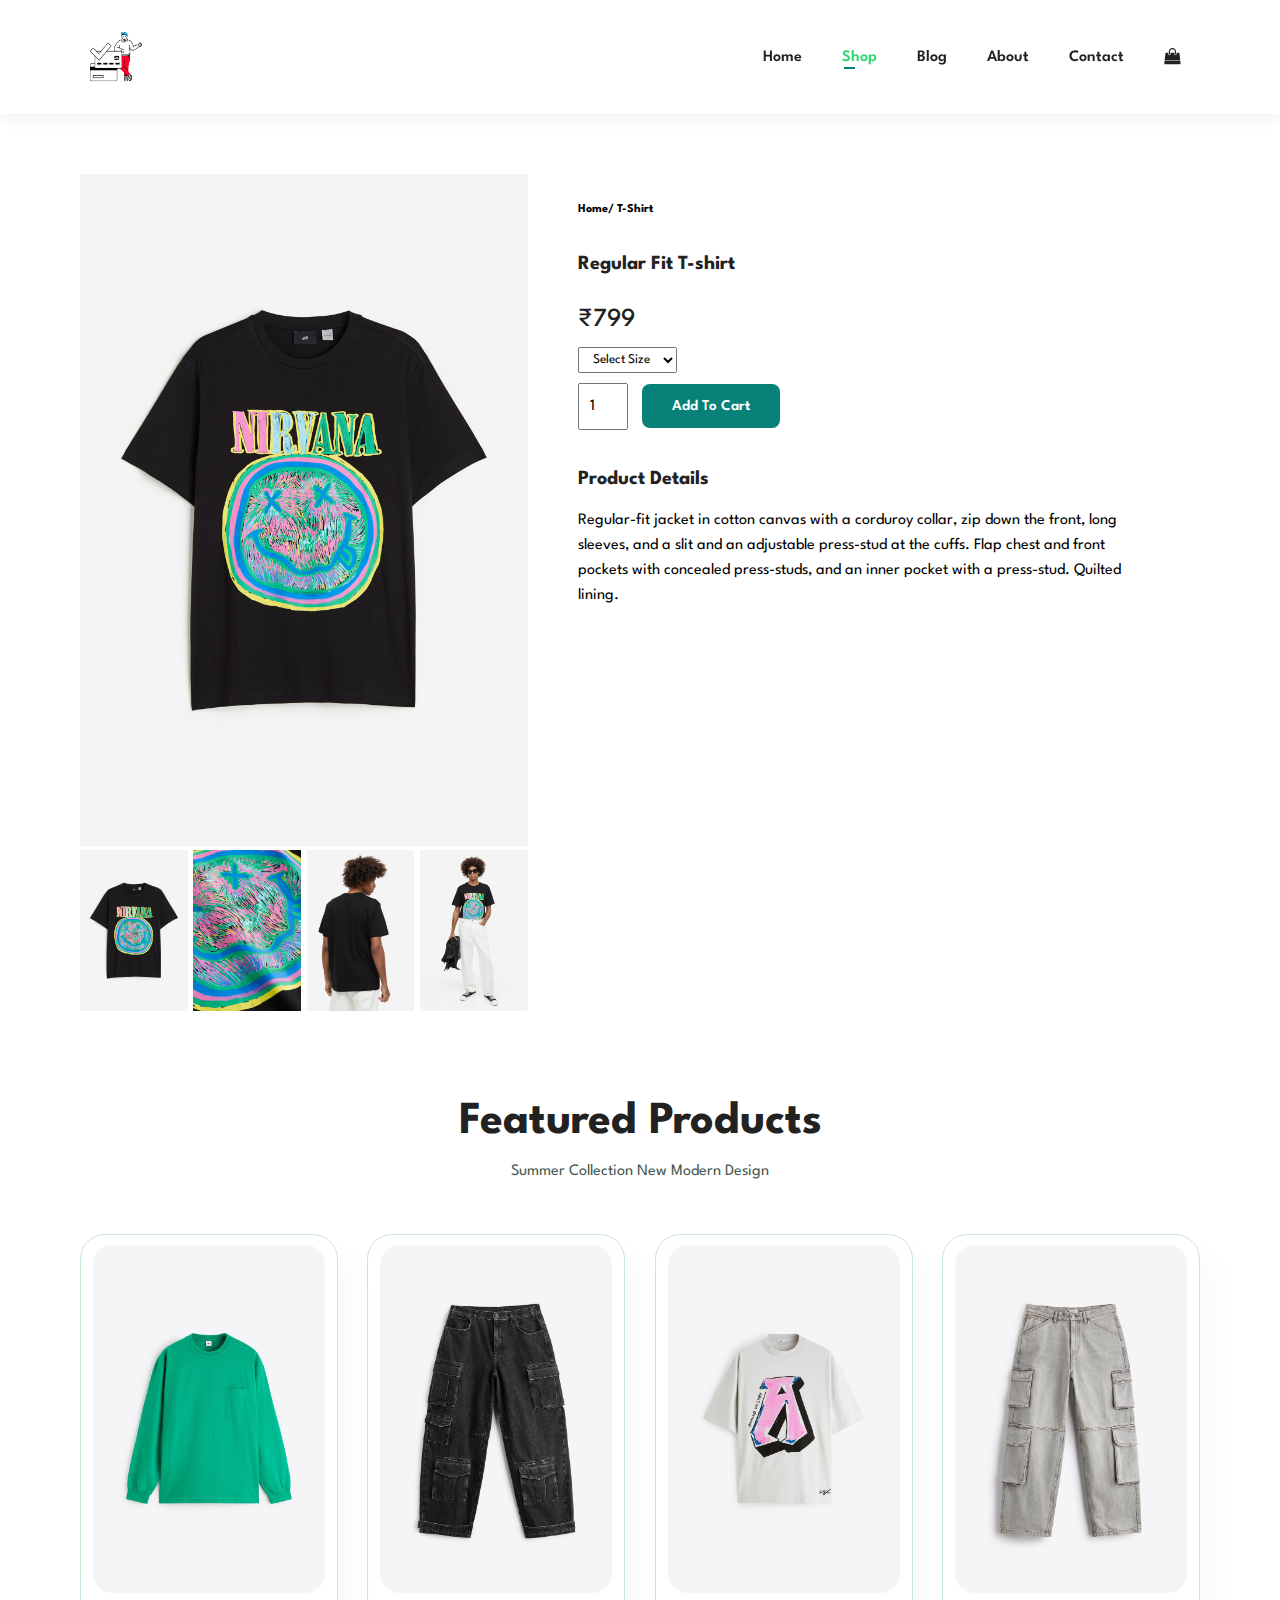
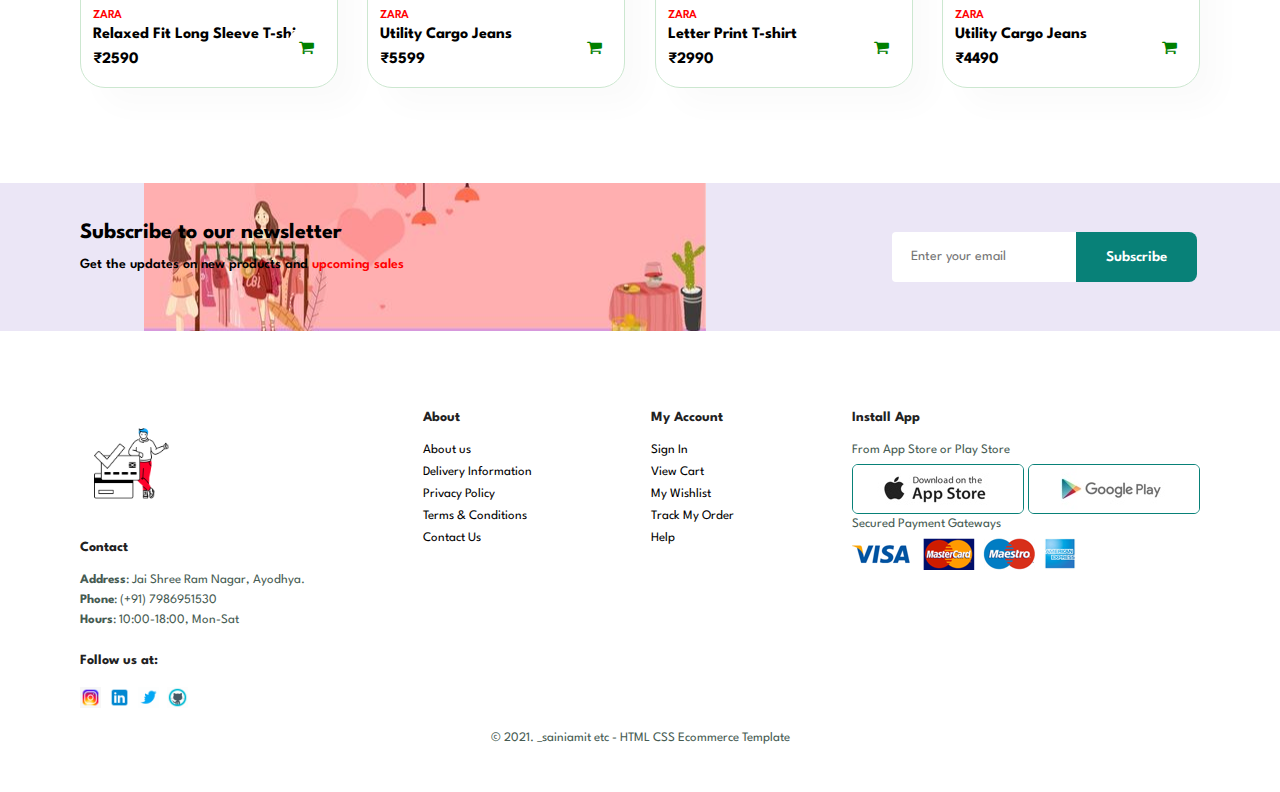
<file: sproduct.html>
<!DOCTYPE html>
<html lang="en">
<head>
    <meta charset="UTF-8">
    <meta http-equiv="X-UA-Compatible" content="IE=edge">
    <meta name="viewport" content="width=device-width, initial-scale=1.0">
    <title>Ecommerce Website</title>
    <link rel="stylesheet" href="/style.css">
    <link rel="stylesheet" href="https://cdnjs.cloudflare.com/ajax/libs/font-awesome/4.7.0/css/font-awesome.min.css">
    <link rel="icon" type="image/x-icon" href="/images/moaiicon.png">
</head>
<body>
    <nav id="header">
        <a href="#"> <img src="/images/logo1.png" width="70px" class="logo" alt=""></a>
        <div>
            <ul id="navbar">
                <li><a  href="index.html">Home</a></li>
                <li><a class="active" href="shop.html">Shop</a></li>
                <li><a href="blog.html">Blog</a></li>
                <li><a href="about.html">About</a</li>
                <li><a href="contact.html">Contact</a</li>
                <li id="lg-bag"><a href="cart.html"><i class="fa fa-shopping-bag"></i></a></li>
                <a href="#" id="close"> <i class="fa fa-times"></i></a>
            </ul>
        </div>
        <div id="mobile">
          <a href="cart.html"><i class="fa fa-shopping-bag"></i></a>
          <i id="bar" class="fa fa-outdent"></i>
        </div>
    </nav>

    <section id="prodetails" class="section-p1">
      <div class="single-pro-image">
        <img src="/images/pro1.jpg" width="100%" id="MainImage" alt="">
        <div class="small-img-group">
          <div class="small-img-col">
            <img src="/images/pro1.jpg" width="100%" class="small-img" alt="">
          </div>
          <div class="small-img-col">
            <img src="/images/singleproimage1.jpg" width="100%" class="small-img" alt="">
          </div>
          <div class="small-img-col">
            <img src="/images/singleproimage2.jpg" width="100%" class="small-img" alt="">
          </div>
          <div class="small-img-col">
            <img src="/images/singleproimage3.jpg" width="100%" class="small-img" alt="">
          </div>
        </div>
      </div>
      <div class="single-pro-details">
        <h6>Home/ T-Shirt</h6>
        <h4>Regular Fit T-shirt</h4>
        <h2>₹799</h2>
        <select>
          <option>Select Size</option>
          <option>XS</option>
          <option>S</option>
          <option>M</option>
          <option>L</option>
          <option>XL</option>
        </select>
        <input type="number" value="1">
        <button class="normal">Add To Cart</button>
        <h4>Product Details</h4>
        <span>Regular-fit jacket in cotton canvas with a corduroy collar, zip down the front, long sleeves, and a slit and an adjustable press-stud at the cuffs. Flap chest and front pockets with concealed press-studs, and an inner pocket with a press-stud. Quilted lining.</span>
      </div>
    </section>


    <section id="product1" class="section-p1">
      <h2>Featured Products</h2>
      <p>Summer Collection New Modern Design</p>
      <div class="pro-container">
        <div class="pro">
          <img src="/images/pro9.jpg" alt="">
          <div class="des">
            <span>ZARA</span>
            <h5>Relaxed Fit Long Sleeve T-shirt</h5>
            <h4>₹2590</h4>
          </div>
          <a href="#"><i class="fa fa-shopping-cart cart"></i></a>
        </div>
        
        <div class="pro">
          <img src="/images/pro10.jpg" alt="">
          <div class="des">
            <span>ZARA</span>
            <h5>Utility Cargo Jeans</h5>
            <h4>₹5599</h4>
          </div>
          <a href="#"><i class="fa fa-shopping-cart cart"></i></a>
        </div>
        
        <div class="pro">
          <img src="/images/pro11.jpg" alt="">
          <div class="des">
            <span>ZARA</span>
            <h5>Letter Print T-shirt</h5>
            <h4>₹2990</h4>
          </div>
          <a href="#"><i class="fa fa-shopping-cart cart"></i></a>
        </div>
        
        <div class="pro">
          <img src="/images/pro12.jpg" alt="">
          <div class="des">
            <span>ZARA</span>
            <h5>Utility Cargo Jeans</h5>
            <h4>₹4490</h4>
          </div>
          <a href="#"><i class="fa fa-shopping-cart cart"></i></a>
        </div>

      </div>
    </section>






    <section id="newsletter" class="section-p1 section-m1">
      <div class="newstext">
        <h4>Subscribe to our newsletter</h4>
        <p>Get the updates on new products and <span>upcoming sales</span></p>
         </div>
         <div>
        <div class="form">
          <input type="text" placeholder="Enter your email">
          <button class="normal">Subscribe</button>
        </div>
     </div>
    </section>


    <footer class="section-p1">
      <div class="col">
        <img class="logo" src="/images/logo1.png" width="100px" alt="">
        <h4>Contact</h4>
        <p><strong>Address</strong>: Jai Shree Ram Nagar, Ayodhya.</p>
        <p><strong>Phone</strong>: (+91) 7986951530</p>
        <p><strong>Hours</strong>: 10:00-18:00, Mon-Sat</p>

        <div class="follow">
          <h4>Follow us at:</h4>
          <div class="icon">
            <img class="i" src="/images/icons8-instagram.gif"width="25px"/>
            <img class="i" src="/images/icons8-linkedin.png"width="25px"/>
            <img class="i" src="/images/icons8-twitter.gif"width="25px"/>
            <img class="i" src="/images/icons8-github.gif"width="25px"/>
          </div>          
        </div>
      </div>

      <div class="col">
        <h4>About</h4>
        <a href="#">About us</a>
        <a href="#">Delivery Information</a>
        <a href="#">Privacy Policy</a>
        <a href="#">Terms & Conditions</a>
        <a href="#">Contact Us</a>
      </div>
      <div class="col">
        <h4>My Account</h4>
        <a href="#">Sign In</a>
        <a href="#">View Cart</a>
        <a href="#">My Wishlist</a>
        <a href="#">Track My Order</a>
        <a href="#">Help</a>
      </div>

      <div class="col install">
        <h4>Install App</h4>
        <p>From App Store or Play Store</p>
        <div class="row">
          <img src="/images/appstore.jpg" alt="">
          <img src="/images/playstore.jpg" alt="">
        </div>
        <p>Secured Payment Gateways</p>
        <img src="/images/securepay.png" alt="">
      </div>

      <div class="copyright">
        <p>© 2021. _sainiamit etc - HTML CSS Ecommerce Template</p>
      </div>

    </footer>

    <script>
      var MainImage = document.getElementById("MainImage");
      var SmallImage = document.getElementsByClassName("small-img");

      SmallImage[0].onclick = function(){
        MainImage.src = SmallImage[0].src;
      }
      SmallImage[1].onclick = function(){
        MainImage.src = SmallImage[1].src;
      }
      SmallImage[2].onclick = function(){
        MainImage.src = SmallImage[2].src;
      }
      SmallImage[3].onclick = function(){
        MainImage.src = SmallImage[3].src;
      }

    </script>

    <script src="/script.js"></script>
</body>
</html>
</file>
<file: style.css>
@import url('https://fonts.googleapis.com/css2?family=League+Spartan:wght@100;200;300;400;500;600;700;800;900&display=swap');

*{
    margin: 0;
    padding: 0;
    box-sizing: border-box;
    font-family: 'League Spartan', sans-serif;
}

h1{
    font-size: 50px;
    line-height: 64px;
    color: #222;
}

h2{
    font-size: 46px;
    line-height: 54px;
    color: #222;
}

h4{
    font-size: 20px;
    color: #222;
}

h6{
    font-weight: 700;
    font-size: 12px;
}

p{
    font-size: 16px;
    color: #465B52;
    margin: 15px 0 20px 0;
}

.section-p1{
    padding: 40px 80px;
}

.section-m1{
    margin: 40px 0;
}

button.normal{
  font-size: 15px;
  font-weight: 600;
  padding: 15px 30px;
  color: #000000;
  background-color: #ffffff;
  border-radius: 8px;
  cursor: pointer;
  border: none;
  outline: none;
  transition: 0.3s ease;
}

button.white{
  font-size: 13px;
  font-weight: 600;
  padding: 11px 18px;
  color: #fff;
  background-color: transparent;
  cursor: pointer;
  border: 1px solid #fff;
  outline: none;
  transition: 0.3s ease;
}


body{
    width: 100%;
}

/* header start */
#header{
    display: flex;
    align-items: center;
    justify-content: space-between;
    padding: 20px 80px;
    background: white;
    box-shadow: 0 5px 15px rgba(0,0,0,0.06);
    z-index: 999;
    position: sticky;
    top: 0;
    left: 0;
}

#navbar{
    display: flex;
    align-items: center;
    justify-content: center;
}

#navbar li{
    list-style: none;
    margin: 0 20px;
}
#navbar li a{
    position: relative;
    text-decoration: none;
    font-size: 16px;
    font-weight: 600;
    color: #222;
    transition: 0.3 ease;
}

#navbar li a:hover,
#navbar li a.active{
    color: #2ed671;
}

#navbar li a.active::after,
#navbar li a:hover::after{
    content: "";
    width: 30%;
    height: 2px;
    background: #088178;
    position: absolute;
    bottom: -4px;
    left: 2px;
}

#mobile{
  display: none;
  align-items: center;
}
#close{
  display: none;
}


#hero{
    background-image: url("/images/uns1.jpg");
    height: 90vh;
    width: 100%;
    background-size: cover;
    background-position: top 25% right 0;
    padding: 0 80px;
    display: flex;
    flex-direction: column;
    align-items: flex-start;
    justify-content: center;
}

#hero h4{
    padding-bottom: 15px;
}

#hero h1{
    color: #088178;
}

/* #hero button */
 
#hero button {
        position: relative;
        padding: 15px 45px;
        background: rgb(217, 206, 239);
        font-size: 20px;
        font-weight: 600;
        color: #088178;
        border: 1px solid #FEC195;
        border-radius: 8px;
        filter: drop-shadow(2px 2px 3px rgba(0, 0, 0, .2));
      }
      
      button:hover {
        border: 1px solid #f3b182;
        background: linear-gradient(85deg, #FEC195, #fcc196, #fabd92, #fac097, #fac39c);
        animation: wind 2s ease-in-out infinite;
      }
      
      @keyframes wind {
        0% {
          background-position: 0% 50%;
        }
      
        0% {
          background-position: 50% 100%;
        }
      
        0% {
          background-position: 0% 50%;
        }
      }
      
      .icon-1 {
        position: absolute;
        top: 0;
        right: 0;
        width: 25px;
        transform-origin: 0 0;
        transform: rotate(10deg);
        transition: all .5s ease-in-out;
        filter: drop-shadow(2px 2px 3px rgba(0, 0, 0, .3));
      }
      
      button:hover .icon-1 {
        animation: slay-1 3s cubic-bezier(0.52, 0, 0.58, 1) infinite;
        transform: rotate(10deg);
      }
      
      @keyframes slay-1 {
        0% {
          transform: rotate(10deg);
        }
      
        50% {
          transform: rotate(-5deg);
        }
      
        100% {
          transform: rotate(10deg);
        }
      }
      
      .icon-2 {
        position: absolute;
        top: 0;
        left: 25px;
        width: 12px;
        transform-origin: 50% 0;
        transform: rotate(10deg);
        transition: all 1s ease-in-out;
        filter: drop-shadow(2px 2px 3px rgba(0, 0, 0, .5));
      }
      
      button:hover .icon-2 {
        animation: slay-2 3s cubic-bezier(0.52, 0, 0.58, 1) 1s infinite;
        transform: rotate(0);
      }
      
      @keyframes slay-2 {
        0% {
          transform: rotate(0deg);
        }
      
        50% {
          transform: rotate(15deg);
        }
      
        100% {
          transform: rotate(0);
        }
      }
      
      .icon-3 {
        position: absolute;
        top: 0;
        left: 0;
        width: 18px;
        transform-origin: 50% 0;
        transform: rotate(-5deg);
        transition: all 1s ease-in-out;
        filter: drop-shadow(2px 2px 3px rgba(0, 0, 0, .5));
      }
      
      button:hover .icon-3 {
        animation: slay-3 2s cubic-bezier(0.52, 0, 0.58, 1) 1s infinite;
        transform: rotate(0);
      }
      
      @keyframes slay-3 {
        0% {
          transform: rotate(0deg);
        }
      
        50% {
          transform: rotate(-5deg);
        }
      
        100% {
          transform: rotate(0);
        }
}

#feature{
  display: flex;
  align-items: center;
  justify-content: space-between;
  flex-wrap: wrap;
}

#feature .fe-box{
  width: 180px;
  text-align: center;
  padding: 25px 15px;
  box-shadow: 20px 20px 34px rgba(0,0,0,0.03);
  border: 1px solid #cce7d0;
  border-radius: 4px;
  margin: 15px 0;
}

#feature .fe-box:hover{
  box-shadow: 10px 10px 54px rgba(70,62,221,0.1);
}

#feature .fe-box img{
  width: 100%;
  margin-bottom: 10px;
}

#feature .fe-box h6{
  display: inline-block;
  padding: 9px 8px 6px 8px;
  line-height: 1;
  border-radius: 4px;
  color: #088178;
  background-color:#e6ceeb;
}

#feature .fe-box:nth-child(2) h6{
  background-color: rgba(170, 194, 73, 0.795);
}
#feature .fe-box:nth-child(3) h6{
  background-color: rgb(93, 159, 214);
}
#feature .fe-box:nth-child(4) h6{
  background-color: rgb(215, 141, 193);
}
#feature .fe-box:nth-child(5) h6{
  background-color: rgb(240, 231, 63);
}
#feature .fe-box:nth-child(6) h6{
  background-color: rgb(218, 131, 127);
}


#product1{
  text-align: center;
}

#product1 .pro-container{
  display: flex;
  align-items: center;
  justify-content: space-between;
  flex-wrap: wrap;
  padding-top: 20px;

}

#product1 .pro{
  width: 23%;
  min-width: 250px;
  padding: 10px 12px;
  border: 1px solid #cce7d0;
  border-radius: 25px;
  cursor: pointer;
  box-shadow: 20px 20px 30px rgba(0,0,0,0.02);
  margin: 15px 0;
  position: relative;
}

#product1 .pro:hover{
  box-shadow: 20px 20px 30px rgba(0,0,0,0.06);
  transition: 0.2s ease;
}

#product1 .pro img{
  width: 100%;
  border-radius: 20px;
}

#product1 .pro .des{
  text-align: start;
  padding: 10px 0;
}

#product1 .pro .des span{
  font-size: 18px;
  font-weight: 600;
  color: red;
  font-size: 12px;
}

#product1 .pro .des h5{
  padding-top: 5px;
  color: #000;
  font-size: 16px;
}

#product1 .pro .des h4{
  padding-top: 10px;
  color: #000;
  font-size: 16px;
  font-weight: 700;
}

#product1 .pro .cart{
  width: 40px;
  height: 40px;
  line-height: 40px;
  border-radius: 50px;
  background-color: white;
  font-weight: 500;
  color: green;
  position: absolute;
  bottom: 20px;
  right: 10px;

}


#banner{
  display: flex;
  flex-direction: column;
  justify-content: center;
  align-items: center;
  text-align: center;
  background-image: url("https://lp2.hm.com/hmgoepprod?source=url[https://www2.hm.com/content/dam/global_campaigns/season_07/ladies/1017-isla-hennes/1017b/1017b-this-is-isla-hennes-launch-banner-3x1.jpg]&scale=size[660]&sink=format[jpeg],quality[80]");
  width: 100%;
  height: 40vh;
  background-size: cover;
  background-position: center;
}

#banner h4{
  color: black;
  font-size: 16px;
}

#banner h2{
  color: black;
  font-size: 30px;
  padding: 10px 0;
}

#banner h2 span{
  color: red;
  font-size: 30px;
  padding: 10px 0;
}

#banner button:hover{
  background: #088178;
  color: #fff;
}

#sm-banner{
  display: flex;
  justify-content: space-between;
  flex-wrap: wrap;
}

#sm-banner .banner-box{
  display: flex;
  flex-direction: column;
  justify-content: center;
  align-items: flex-start;
  background-image: url("/images/b3a.jpg");
  min-width: 750px;
  height: 50vh;
  background-size: cover;
  background-position: center;
  padding: 30px;
}

#sm-banner .banner-box2{
  background-image: url("/images/banner3.jpg");

}

#sm-banner h4{
  color: white;
  font-size: 20px;
  font-weight: 300;
}
#sm-banner h2{
  color: white;
  font-size: 28px;
  font-weight: 800;
}
#sm-banner span{
  color: white;
  font-size: 14px;
  font-weight: 500;
  padding-bottom: 15px;
}

#sm-banner .banner-box:hover button{
  background-color: #088178;
  border: 1px solid #088178;
}


#banner3{
  display: flex;
  justify-content: space-between;
  flex-wrap: wrap;
  padding: 0 80px;
}

#banner3 .banner-box{
  display: flex;
  flex-direction: column;
  justify-content: center;
  align-items: flex-start;
  background-image: url("/images/banner.jpg");
  min-width: 30%;
  height: 30vh;
  background-size: cover;
  background-position: center;
  padding: 20px;
  margin-bottom: 20px;
}

#banner3 .banner-box h2{
  color: white;
  font-weight: 900;
  font-size: 22px;
}
#banner3 .banner-box h3{
  color: red;
  font-weight: 800;
  font-size: 15px;
}

#banner3 .banner-box2{
  background-image: url("/images/banner3box2.jpg");
}
#banner3 .banner-box3{
  background-image: url("/images/banner3box3.jpg");
}


#newsletter{
  display: flex;
  justify-content: space-between;
  flex-wrap: wrap;
  align-items: center;
  background-image: url("/images/newsletter.jpg");
  background-repeat: no-repeat;
  background-position: 20% 50%;
  background-color: #ebe6f6;
}

#newsletter h4{
  color: #000000;
  font-size: 22px;
  font-weight: 700;
}
#newsletter p{
  color: #000000;
  font-size: 14px;
  font-weight: 600;
}

#newsletter p span{
  color: red;
}

#newsletter .form{
  display: flex;
  width: 99%;
}

#newsletter input{
  height: 3.125rem;
  padding: 0 1.25em;
  font-size: 14px;
  width: 100%;
  border: 1px solid transparent;
  border-radius: 4px;
  outline: none;
  border-top-right-radius: 0;
  border-bottom-right-radius: 0;
}

#newsletter button{
  background-color: #088178;
  color: #fff;
  white-space: nowrap;
  border-top-left-radius: 0;
  border-bottom-left-radius: 0;
}

footer{
  display: flex;
  flex-wrap: wrap;
  justify-content: space-between; 
}

footer .col{
  display: flex;
  flex-direction: column;
  align-items: flex-start;
  margin-bottom: 20px;
}

footer .logo{
  margin-bottom: 30px;
}

footer h4{
  font-size: 14px;
  padding-bottom: 20px;
}

footer p{
  font-size: 13px;
  margin: 0 0 8px 0;
}
footer a{
  font-size: 13px;
  text-decoration: none;
  color: #000;
  margin-bottom: 10px;
}

footer .follow{
  margin-top: 20px;
}

footer .i{
  color: #465b;
  padding-right: 4px;
  cursor: pointer;
}

footer .install .row img{
  border: 1px solid #088178;
  border-radius: 6px;
}
footer .install img{
  margin-top: 10px 0 15px 0;
}

footer .copyright{
  width: 100%;
  text-align: center;
}

/* Shop Page */
#page-header{
  background-image: url(/images/b1.jpg);
  width: 100%;
  height: 40vh;
  background-size: cover;
  display: flex;
  text-align: center;
  justify-content: center;
  flex-direction: column;
  padding: 14px;
}


#page-header h2,
#page-header p{
  color: white;
  font-size: 30px;
  font-weight: 700;
}

#pagination{
  text-align: center;
}

#pagination a{
  text-decoration: none;
  background-color: #088178;
  padding: 15px 20px;
  border-radius: 4px;
  color: white;
  font-weight: 600;
}

#pagination a i{
  font-size: 16px;
  font-weight: 600;
}

/* Single Product */
#prodetails{
  display: flex;
  margin-top: 20px;
}

#prodetails .single-pro-details{
  width: 50%;
  padding-top: 30px;
}

#prodetails .single-pro-details h4{
  padding: 40px 0 20px 0;
}
#prodetails .single-pro-details h2{
  font-size: 26px;
  font-weight: 500;
}

#prodetails .single-pro-details select{
  display: block;
  padding: 5px 10px;
  margin-bottom: 10px;
}

#prodetails .single-pro-details input{
  width: 50px;
  height: 47px;
  padding-left: 10px;
  font-size: 16px;
  margin-right: 10px;
}
#prodetails .single-pro-details input:focus{
  outline: none;
}

#prodetails .single-pro-details button{
  background-color: #088178;
  color: #ffffff;
}

#prodetails .single-pro-details span{
  line-height: 25px;
}










#prodetails .single-pro-image{
  width: 40%;
  margin-right: 50px;
}

.small-img-group{
  display: flex;
  justify-content: space-between;
}

.small-img-col{
  flex-basis: 24%;
  cursor: pointer;
}





#page-header.blog-header{
  background-image: url("/images/b19.jpg");
}

#blog{
  padding: 150px 150px 0 150px;
}

#blog .blog-box{
  display: flex;
  align-items: center;
  width: 100%;
  position: relative;
  padding-bottom: 90px;
}

#blog .blog-image{
  width: 50%;
  margin-right: 40px;
}

#blog img{
  width: 110%;
  height: 300px;
  object-fit: cover;
}
#blog .blog-details{
  width: 50%;
}

#blog .blog-details a{
  text-decoration: none;
  font-size: 11px;
  color: #000;
  font-weight: 700;
  position: relative;
  transition: 0.3s;
}

#blog .blog-details a::after{
  content: "";
  width: 50px;
  height: 1px;
  background-color: #000;
  position: absolute;
  top: 4px;
  right: -60px;
}

#blog .blog-details a:hover{
  color: #088178;
}

#blog .blog-details a:hover::after{
  background-color: #088178;
}

#blog .blog-box h1{
  position: absolute;
  top: -40px;
  left: 0;
  font-size: 70px;
  font-weight: 700;
  color: #fff;
  z-index: -9;
}

/* About Page */
#page-header.about-header{
  background-image: url("/images/aboutbanner.png");
}

#about-head img{
  width: 50%;
  height: auto;
}

#about-head{
  display: flex;
  align-items: center;
}

#about-head div{
  padding-left: 40px;
}

#about-app{
  text-align: center;
}

#about-app .video{
  width: 70%;
  height: 100%;
  margin: 30px auto 0 auto;
}

#about-app .video video{
  width: 100%;
  height: 100%;
  border-radius: 20px;
}

/* CONTACT PAGE */

#contact-details{
  display: flex;
  align-items: center;
  justify-content: space-between;
}

#contact-details.details{
  width: 40%;
}

#contact-details.details span,
#form-details form span{
  font-size: 12px;
}

#contact-details.details h2,
#form-details form h2{
  font-size: 26px;
  line-height: 35px;
  padding: 20px 0;
}

#contact-details .details h3{
  font-size: 16px;
  padding-bottom: 15px;
}

#contact-details .details li{
  list-style: none;
  display: flex;
  padding: 10px 0;
}

#contact-details .details li i{
  font-style: 14px;
  padding-right: 22px;
}

#contact-details .details li p{
  margin: 0;
  font-style: 14px;
}

#contact-details .map{
  width: 55%;
  height: 400px;
}

#contact-details .map iframe{
  width: 100%;
  height: 100%;
}

#form-details{
  display: flex;
  justify-content: space-between;
  margin: 30px;
  padding: 80px;
  border: 1px solid #ccc;
}

#form-details form{
  width: 65%;
  display: flex;
  flex-direction: column;
  align-items: flex-start;
}


#form-details form input,
#form-details form textarea{
  width: 100%;
  padding: 12px 15px;
  outline: none;
  margin-bottom: 20px;
  border: 1px solid #ccc;
}

#form-details form button{
  background-color: #088178;
  color: #fff
}

#form-details .people div{
  padding-bottom: 25px;
  display: flex;
  align-items: flex-start;
}

#form-details .people div img{
  width: 65px;
  height: 65px;
  object-fit: cover;
  margin-right: 15px;
}

#form-details .people div p{
  margin: 0;
  font-size: 13px;
  line-height: 25px;
}

#form-details .people div p span{
  display: block;
  font-size: 16px;
  font-weight: 600;
  color: #000;
}


/* CART PAGE */

#cart{
  overflow-x: auto;
}


#cart table{
  width: 100%;
  border-collapse: collapse;
  table-layout: fixed;
  white-space: nowrap;
}

#cart table img{
  width: 70px;
}

#cart table td:nth-child(1){
  width: 100px;
  text-align: center;
}
#cart table td:nth-child(2){
  width: 150px;
  text-align: center;
}
#cart table td:nth-child(3){
  width: 250px;
  text-align: center;
}
#cart table td:nth-child(4){
  width: 150px;
  text-align: center;}
#cart table td:nth-child(5){
  width: 150px;
  text-align: center;}
#cart table td:nth-child(6){
  width: 150px;
  text-align: center;
}

#cart table td input{
  width: 70px;
  padding: 10px 5px 10px 15px;
}

#cart table thead{
  border: 1px solid #ccc;
  border-left: none;
  border-right: none;
  background-color: #088178;
  color: #fff;
}

#cart table thead td{
  font-weight: 700;
  text-transform: uppercase;
  font-size: 13px;
  padding: 18px 0;
}

#cart table tbody tr td{
  padding-top: 15px;
}

#cart table tbody td{
  font-size: 13px;
}


/* Add to Cart */
#cart-add{
  display: flex;
  flex-wrap: wrap;
  justify-content: space-between;
}


#coupon{
  width: 50%;
  margin-bottom: 30px;
}

#coupon h3,
#subtotal h3{
  padding-bottom: 15px;
}

#coupon input{
  width: 60%;
  padding: 10px 20px;
  outline: none;
  border: 1px solid #ccc;
  margin-right: 10px;
}

#coupon button{
  padding: 10px 20px;
  background-color: #088178;
  color: #fff;
  border: none;
  outline: none;
}

#subtotal{
  width: 50%;
  margin-bottom: 30px;
  border: 1px solid #ccc;
  padding: 30px;
}

#subtotal table{
  width: 100%;
  border-collapse: collapse;
  margin: bottom 20px;
}

#subtotal table td{
  padding: 10px 0;
  font-size: 13px;
  width: 50%;
  border: 1px solid #ccc;
}

#subtotal button{
  padding: 10px 20px;
  background-color: #088178;
  color: #fff;
  border: none;
  outline: none;
  margin-top: 20px;
}









@media(max-width:799px){

  .section-p1 {
    padding: 40px 40px;
}
  #navbar{
    display: flex;
    flex-direction: column;
    align-items: flex-start;
    justify-content: flex-start;
    position: fixed;
    top: 5px;
    right: -300px;
    width: 300px;
    background-color: #fff;
    box-shadow: 0 40px 60px rgba(0,0,0,0.1);
    padding: 80px 0 0 10px;
    transition: all 0.5s ease;
  }

#navbar.active{
  right: 0px;
}

#navbar li{
  margin-bottom: 25px;
}

#mobile{
  display: flex;
  align-items: center;
}

#mobile i{
  font-size: 24px;
  color: #000;
  cursor: pointer;
  padding-left: 20px;
}

#bar{
  padding-top: 5px;
}

#close{
  display: initial;
  position: absolute;
  top: 10px;
  left: 10px;
  color: #000;
  font-size: 24px;
}

#lg-bag{
  display: none;
}

#hero {
  height: 70vh;
  padding: 0 80px;
  background-position: top 30% right 30%;
}

#feature {
  justify-content: center;
}


#feature .fe-box {
  margin: 15px 15px;
}

#product1 .pro-container {
  justify-content: center;
}

#product1 .pro {
  margin: 15px;
}

#banner {
  height: 20vh;
}

#sm-banner .banner-box {
  min-width: 100%;
  height: 30vh;
}

#banner3 {
  padding: 0 40px;
}

/* Contact Page */

#form-details {
  padding: 40px;
}

#form-details form {
  width: 50%;
}


/* .people {
    margin-left: 50px;
} */










}

@media(max-width:477px){
  #header{
    padding: 10px 30px;
  }
  h2 {
    font-size: 32px;
  }
  h1 {
    font-size: 38px;
  }

#hero {
  padding: 0 20px;
  background-position: 55%;
}

.section-p1{
  padding: 20px;
}

#feature .fe-box {
  width: 155px;
  margin: 0 0 15px 0;
}

#feature {
  justify-content: space-between;
}

#feature .fe-box{
  width: 155px;
  margin: 0 0 15px 0;
}

#product1 .pro {
  width: 100%;
}

#banner{
  height: 40vh;
}

#sm-banner .banner-box {
  height: 40vh;
}

#sm-banner .banner-box2 {
  margin-top: 20px;
}


#banner3 {
  padding: 0 20px;
}
#banner3 .banner-box {
  width: 100%;
}

#newsletter .form {
  width: 100%;
}

#newsletter {
  padding: 40px 20px;
}

footer .copyright {
  text-align: flex-start;
}

/* Single Product */
#prodetails {
  display: flex;
  flex-direction: column;
}

#prodetails .single-pro-image {
  width: 100%;
}

#prodetails .single-pro-details {
  width: 100%;
}

/* Blog Page */
#blog {
  padding: 100px 20px 0 20px;
}
#blog .blog-box {
  display: flex;
  flex-direction: column;
  align-items: flex-start;
}

#blog .blog-image {
  width: 100%;
  margin-right: 0px;
  margin-bottom: 30px;
}

#blog .blog-details {
  width: 100%;
}

#blog img {
  width: 100%;
}

/* About Page */
#about-head {
  flex-direction: column;
}

#about-head img {
  width: 100%;
  margin-bottom: 20px;
}

#about-head div {
  padding-left: 0px;
}
#about-app .video {
  width: 100%;

}


/* Contact Page */

#contact-details {
  flex-direction: column;
}

#contact-details .details {
  width: 100%;
}

#contact-details .map {
  width: 100%;
}

#form-details {
  margin: 10px;
  padding: 30px 10px;
  flex-wrap: wrap;
}

#form-details form {
  width: 100%;
  margin-bottom: 30px;
}

/* Cart Page */

#cart-add {
  flex-direction: column;
}

#coupon {
  width: 100%;
}

#subtotal {
  width: 100%;
  padding: 20px;
}









}
</file>
